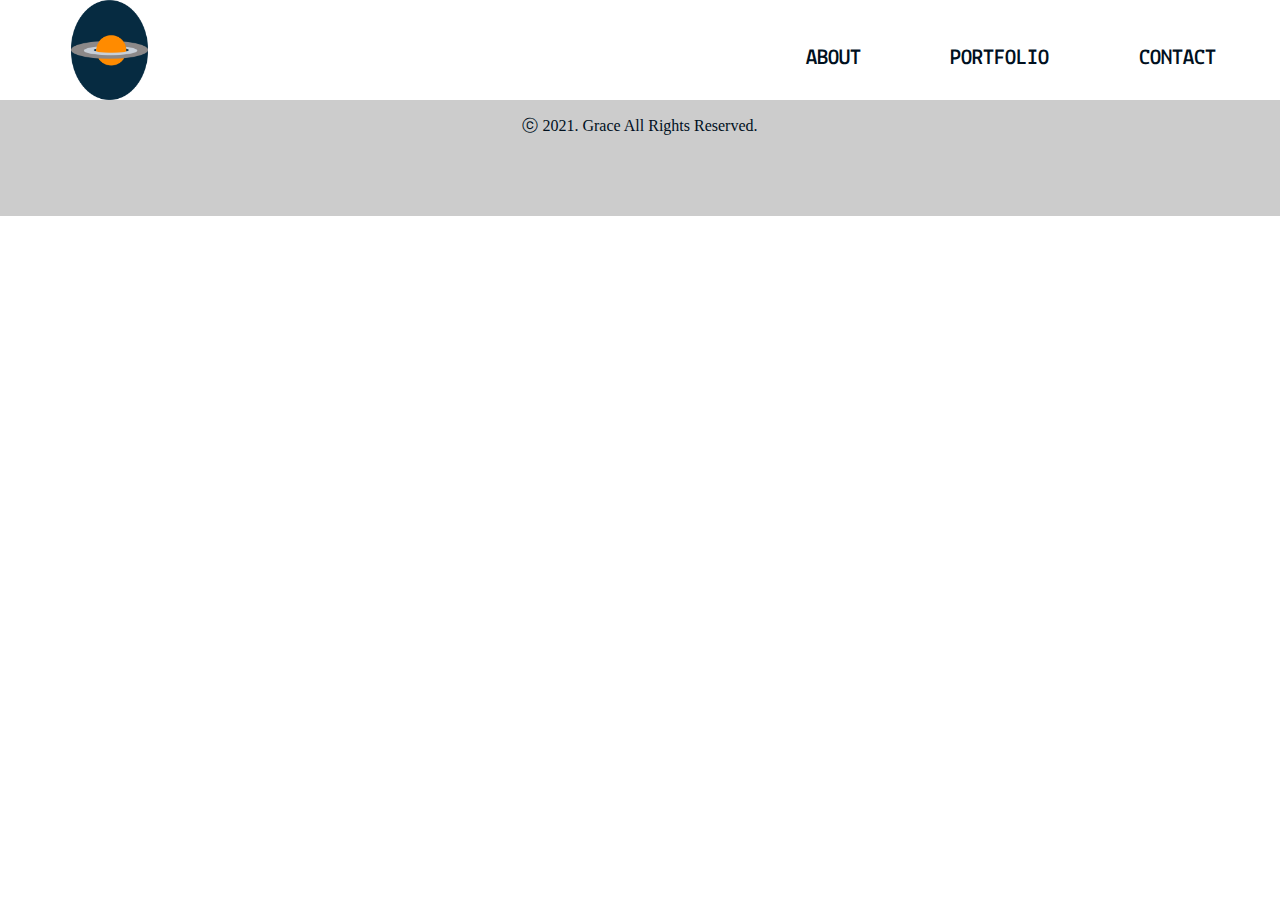
<file: html/detailpage_dinoGame.html>
<html lang="ko-KR">
<head>
  <meta charset="UTF-8">
    <link rel="stylesheet" href="../fonts/fontawesome/css/all.css">
    <meta name="viewport" content="width=device-width, initial-scale=1.0">
  <!--[if IE]>
  <script src="../ie/modernizr-custom.js"></script>
  <script src="../ie/ie11CustomProperties.js"></script>
  <![endif]-->

  <link rel="stylesheet" href="../css/base/reset.css">
  <link rel="stylesheet" href="../css/base/common.css">
  <link rel="stylesheet" href="../css/src/nav_02.css">
  
  <link rel="stylesheet" href="../css/src/footer.css">
  <title>Grace's Webpage</title>
 <link rel="shortcut icon" href="../favicon.png" type="image/png">
 <link rel="apple-touch-icon" href="../favicon.png">
</head>
<body>
  <!-- layout -->
  <div id="wrap_detailpage">
    <article id="subNavBox">
            <div class="nav">
            <h2 class="logo"><a href="./mainpage.html"><span class="hidden_context">local navigation</span></a></h2>
            <ul>
                <li><a href="./profile.html"><span>about</span></a></li>
                <li><a href="./portfoliopage.html"><span>portfolio</span></a></li>
                <li><a href="./contactpage.html"><span>contact</span></a></li>
            </ul>
         </div>
    </article>

  
        <!--===========footBox입니다========================================================-->
        
        <footer id="footBox">
          ⓒ 2021. Grace All Rights Reserved.
        </footer>
    </div>

  <!-- script -->
  <script src="../js/base/jquery-3.5.1.js"></script>
  <script src="../js/base/jquery-ui.js"></script>
  <script src="../js/src/pfizerslide.js"></script>
  <script src="../js/src/privatepage.js"></script>

  
</body>
</html>
</file>
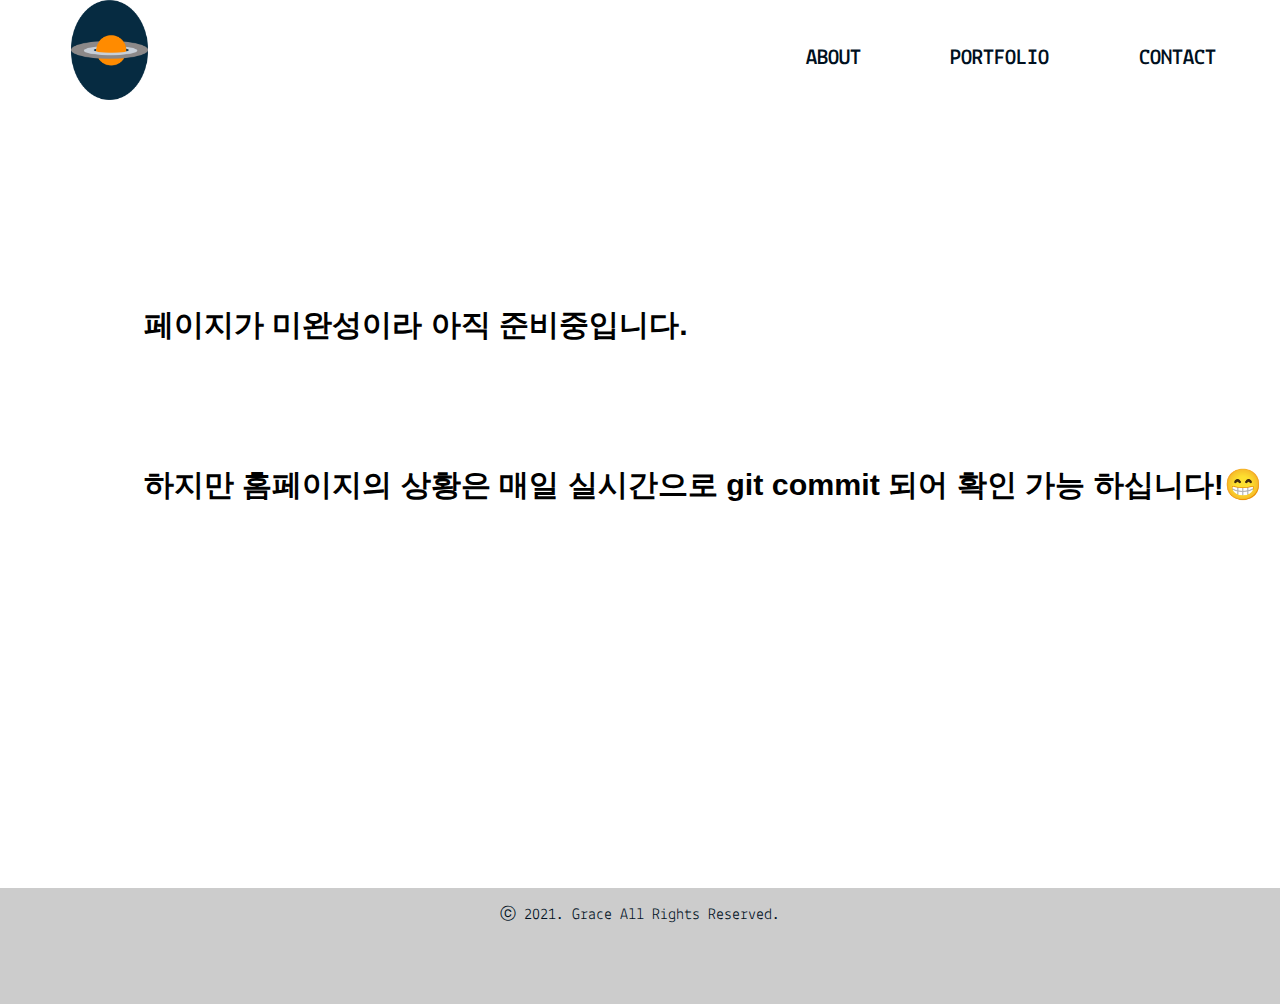
<file: html/detailpage_leica.html>
<html lang="ko-KR">
 <head>
  <meta charset="UTF-8">
    <link rel="stylesheet" href="../fonts/fontawesome/css/all.css">
    <link rel="preconnect" href="https://fonts.gstatic.com">
    <link rel="preconnect" href="https://fonts.gstatic.com">
    <link href="https://fonts.googleapis.com/css2?family=Lekton&display=swap" rel="stylesheet">
    <meta name="viewport" content="width=device-width, initial-scale=1.0">
  <!--[if IE]>
  <script src="../ie/modernizr-custom.js"></script>
  <script src="../ie/ie11CustomProperties.js"></script>
  <![endif]-->

  <link rel="stylesheet" href="../css/base/reset.css">
  <link rel="stylesheet" href="../css/base/common.css">
  <link rel="stylesheet" href="../css/src/nav_02.css">
  <link rel="stylesheet" href="../css/src/detailpage_leica.css">
  <link rel="stylesheet" href="../css/src/footer.css">
  <title>Grace's Webpage</title>
 <link rel="shortcut icon" href="../favicon.png" type="image/png">
 <link rel="apple-touch-icon" href="../favicon.png">
</head>
<body>
  <!-- layout -->
  <div id="wrap">
      <!--===========================여기는 subNavBox입니다!!=====================-->
    <article id="subNavBox">
        <div class="nav">
          <h2 class="logo"><a href="./mainpage.html"><span class="hidden_context">local navigation</span></a></h2>
           <ul>
                <li><a href="./profile.html"><span>about</span></a></li>
                <li><a href="./portfoliopage.html"><span>portfolio</span></a></li>
                <li><a href="./contactpage.html"><span>contact</span></a></li>
            </ul>
        </div>
     </article>
     <!--======================여기는 본문BOX입니다====================================-->
     <article id = "preparingNow">
        페이지가 미완성이라 아직 준비중입니다.<br/> 
        하지만 홈페이지의 상황은 매일 실시간으로 git commit 되어 확인 가능 하십니다!😁
     </article>
  
        <!--===========================여기는 footBox입니다!!=====================-->
        <footer id="footBox">
            ⓒ 2021. Grace All Rights Reserved.
        </div>
        </footer>
    </div>

  <!-- script -->
  <script src="../js/base/jquery-3.5.1.js"></script>
  <script src="../js/base/jquery-ui.js"></script>
  <script src="../js/src/privatepage.js"></script>

  
</body>
</html>
</file>
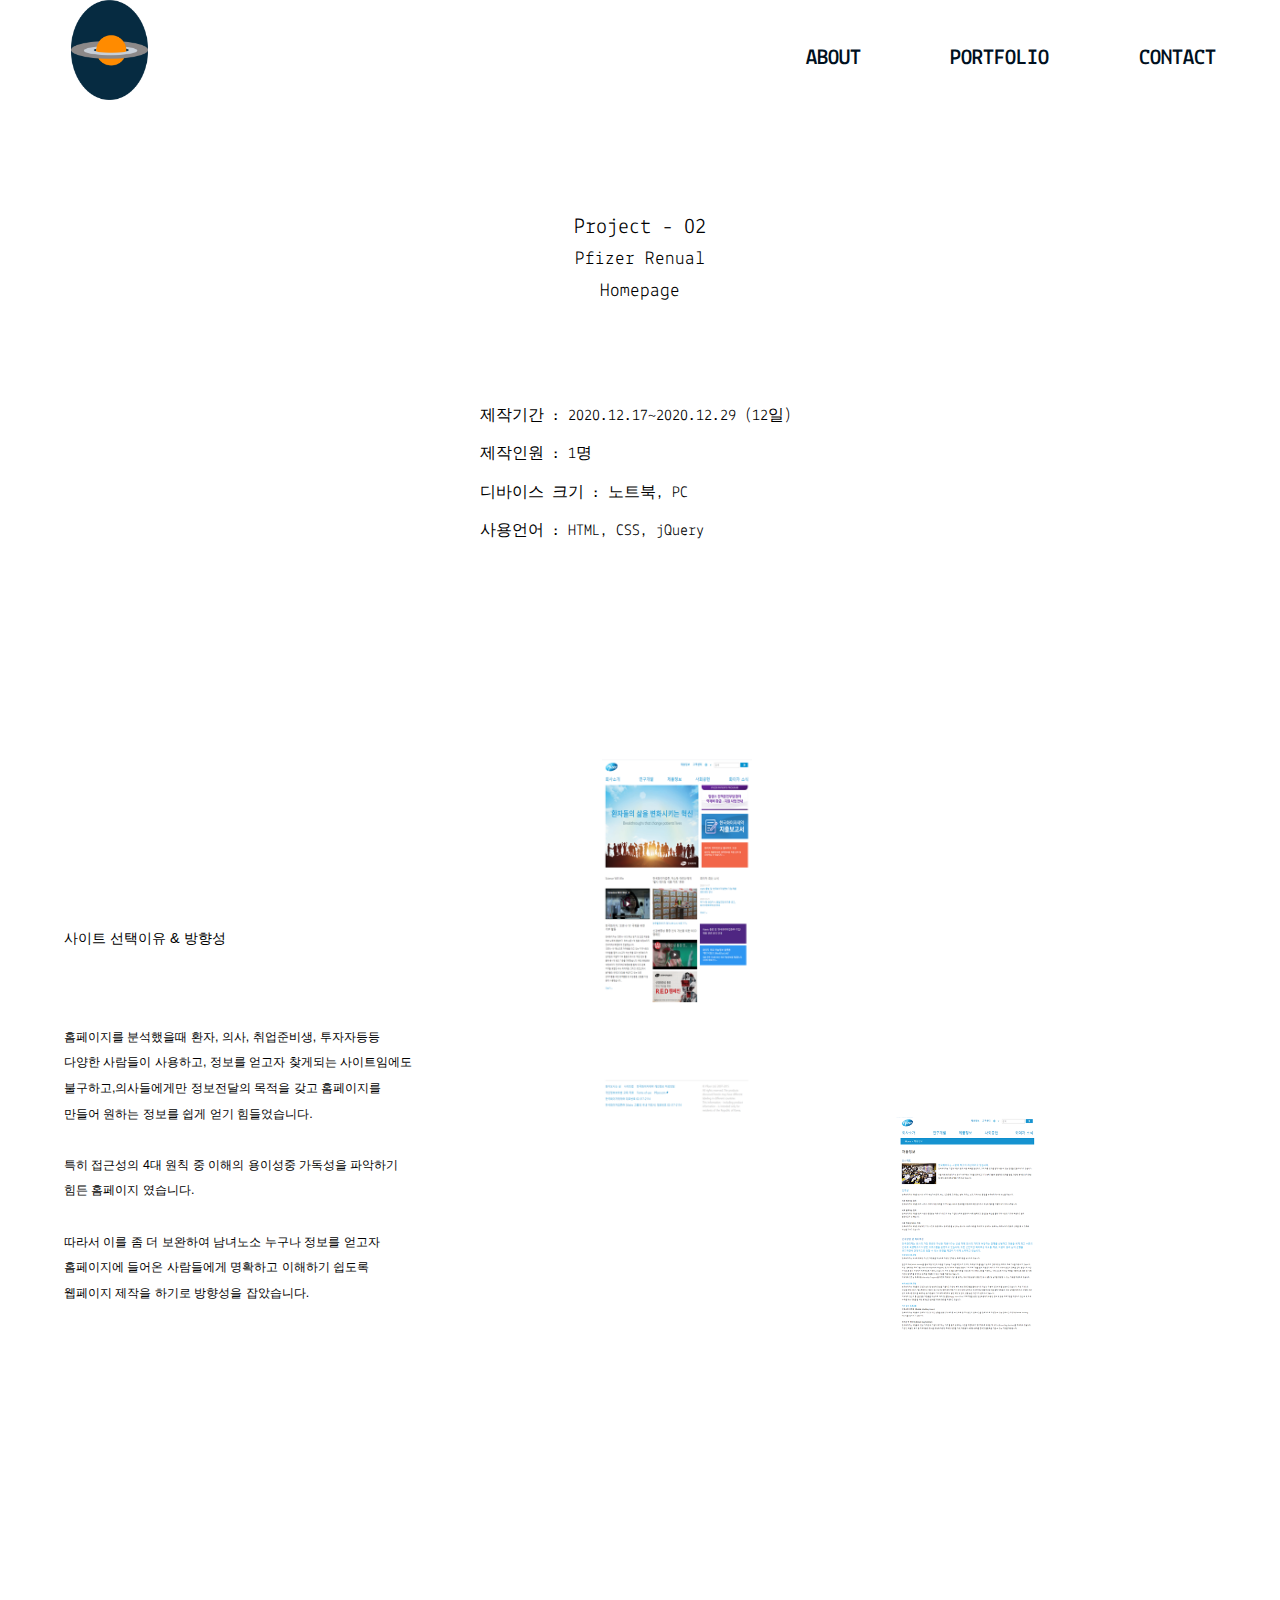
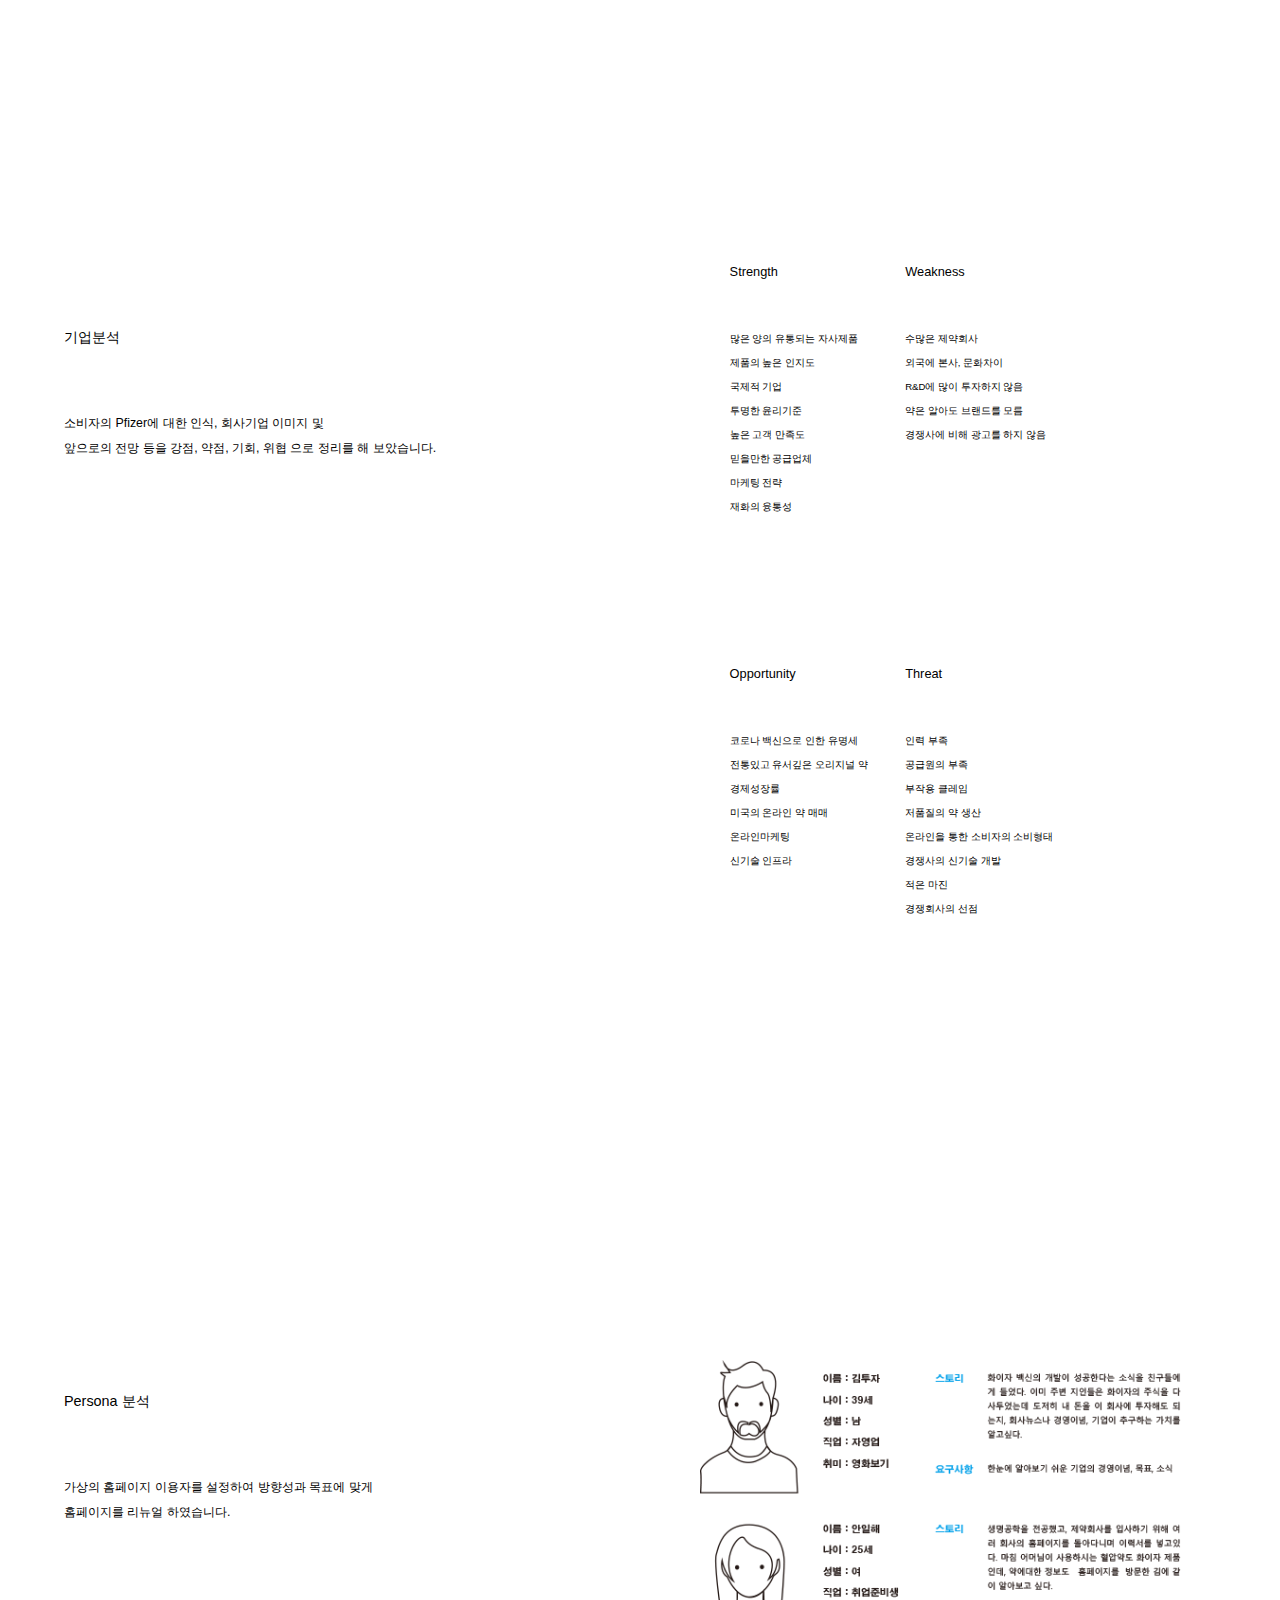
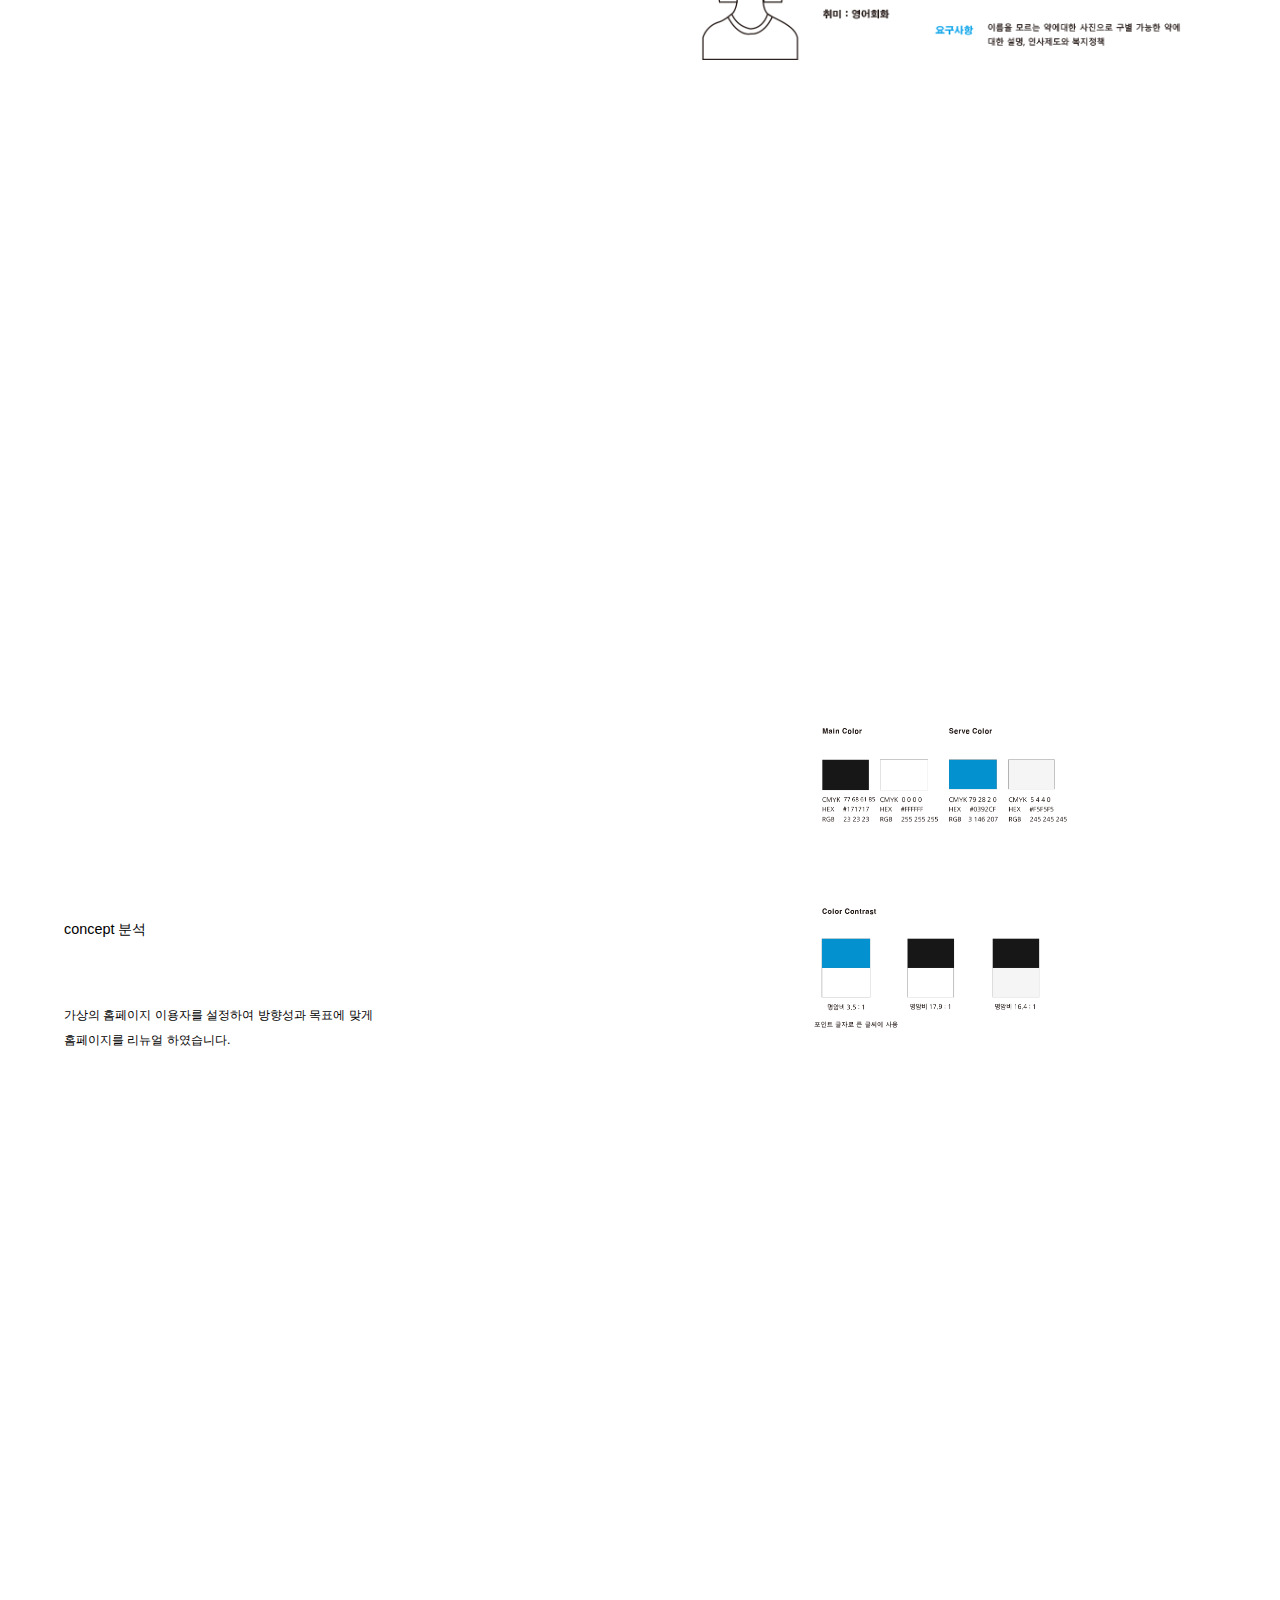
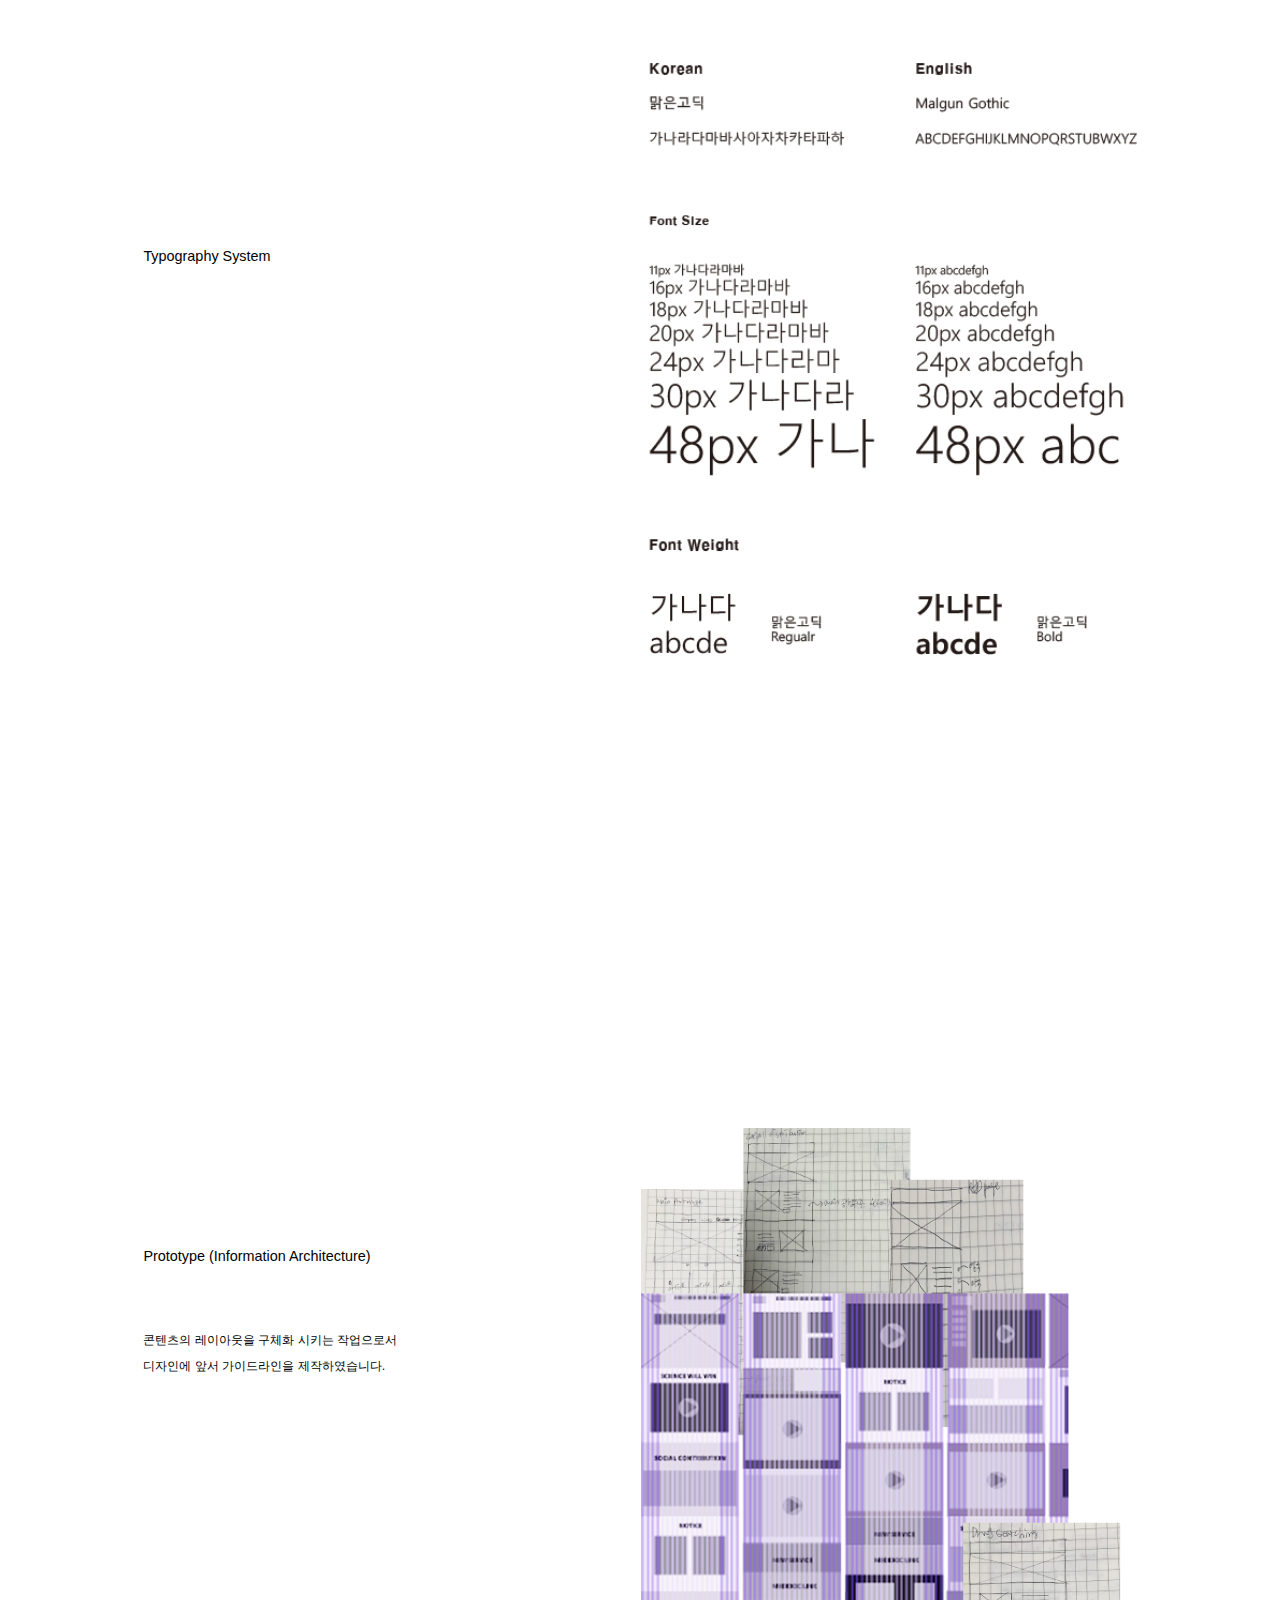
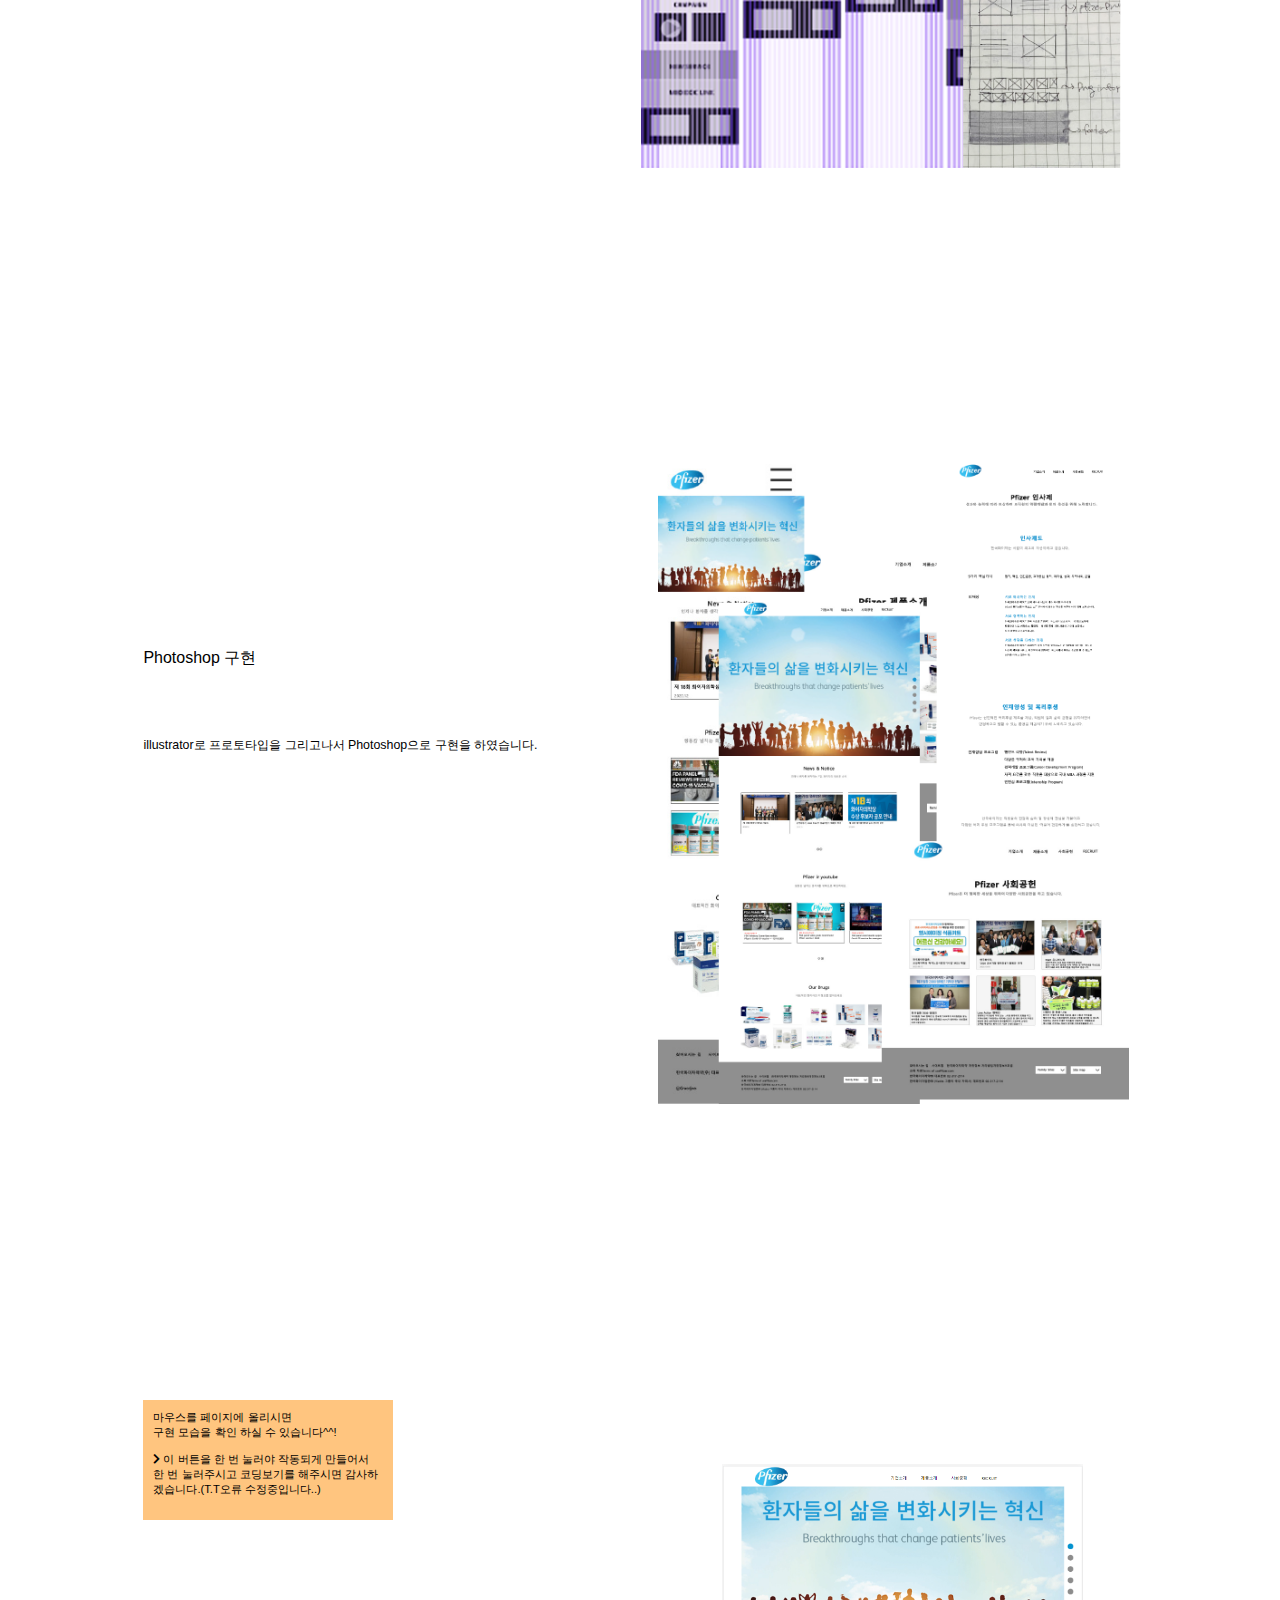
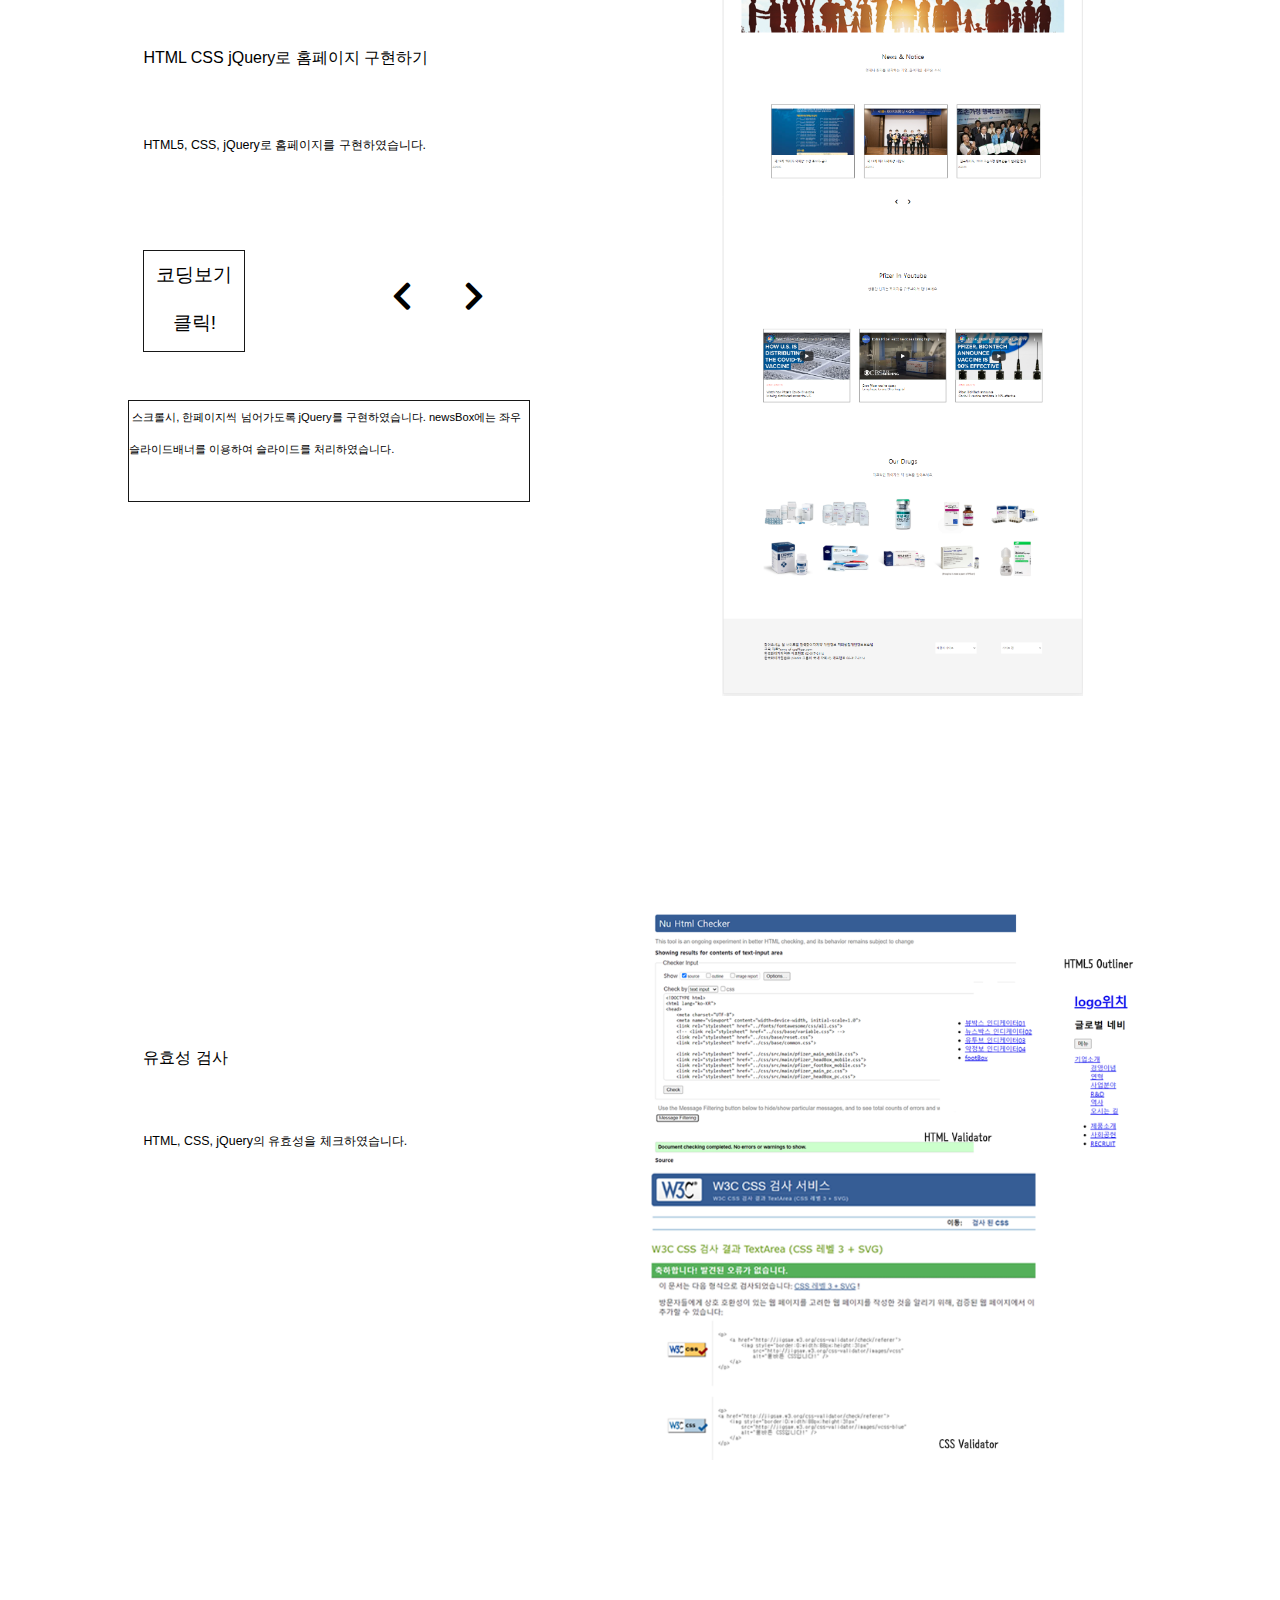
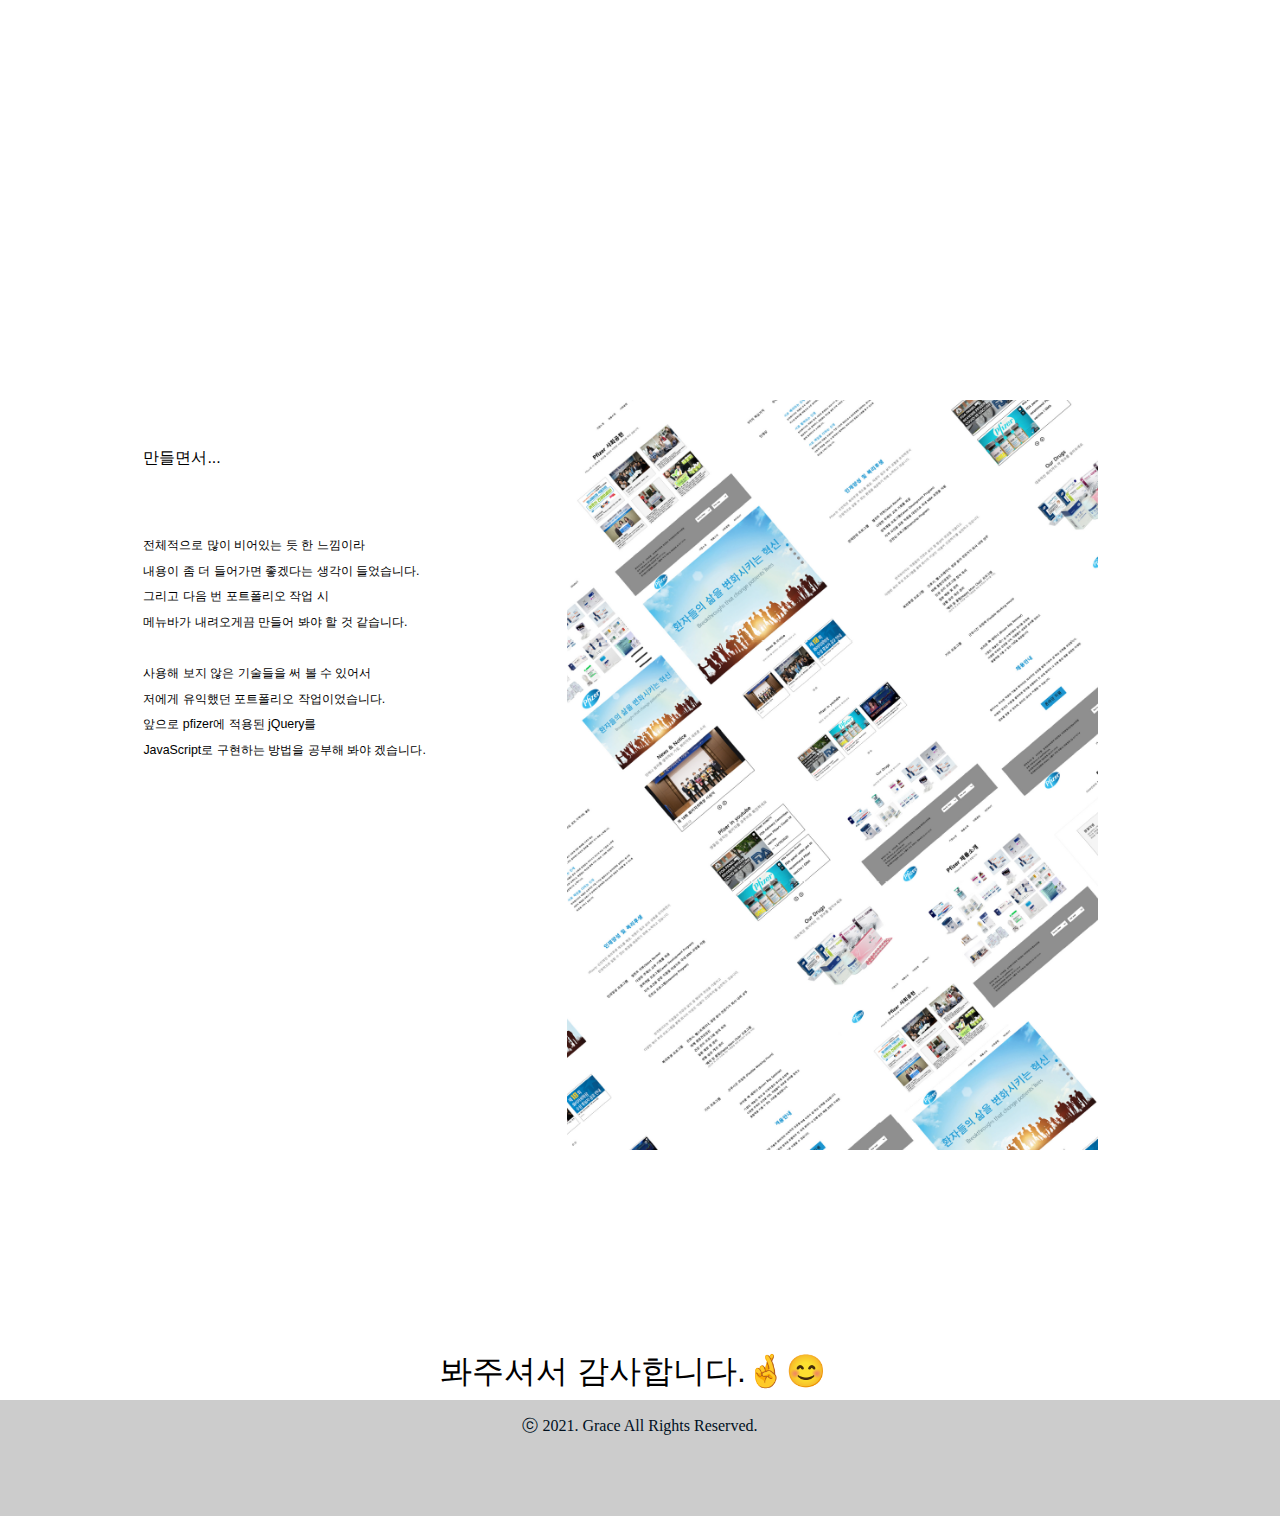
<file: html/detailpage_pfizer.html>
<html lang="ko-KR">
<head>
  <meta charset="UTF-8">
    <link rel="stylesheet" href="../fonts/fontawesome/css/all.css">
    <meta name="viewport" content="width=device-width, initial-scale=1.0">
  <!--[if IE]>
  <script src="../ie/modernizr-custom.js"></script>
  <script src="../ie/ie11CustomProperties.js"></script>
  <![endif]-->

  <link rel="stylesheet" href="../css/base/reset.css">
  <link rel="stylesheet" href="../css/base/common.css">
  <link rel="stylesheet" href="../css/src/nav_02.css">
  <link rel="stylesheet" href="../css/src/mob_detailPage_pfizer.css">
  <link rel="stylesheet" href="../css/src/tab_detailPage_pfizer.css">
  <link rel="stylesheet" href="../css/src/detailPage_pfizer.css">
  <link rel="stylesheet" href="../css/src/footer.css">
  <title>Grace's Webpage</title>
 <link rel="shortcut icon" href="../favicon.png" type="image/png">
 <link rel="apple-touch-icon" href="../favicon.png">
</head>
<body>
  <!-- layout -->
  <div id="wrap_detailpage">
    <article id="subNavBox">
            <div class="nav">
            <h2 class="logo"><a href="./mainpage.html"><span class="hidden_context">local navigation</span></a></h2>
            <ul>
                <li><a href="./profile.html"><span>about</span></a></li>
                <li><a href="./portfoliopage.html"><span>portfolio</span></a></li>
                <li><a href="./contactpage.html"><span>contact</span></a></li>
            </ul>
         </div>
    </article>
      <!--=========detailThemeBox=========-->
    <article id = "detailThemeBox">
      <dl class = "detailTheme">
        <dt>Project - 02</dt>
        <dd>Pfizer Renual Homepage</dd>
      </dl>
      <ul class = "detailsub">
        <li>
          제작기간 : 2020.12.17~2020.12.29  (12일)</br>
          제작인원 : 1명</br>
          디바이스 크기 : 노트북, PC</br>
          사용언어 : HTML, CSS, jQuery
        </li>
      </ul>
    </article>
     <!--=================siteDirection===========================-->
    <article id = "siteDirection">
      <dl class = "article_01">
        <dt>사이트 선택이유 & 방향성</dt>
        <dd>
          홈페이지를 분석했을때 환자, 의사, 취업준비생, 투자자등등 <br/>
          다양한 사람들이 사용하고, 정보를 얻고자 찾게되는 사이트임에도</br>
          불구하고,의사들에게만 정보전달의 목적을 갖고 홈페이지를 </br>
          만들어 원하는 정보를 쉽게 얻기 힘들었습니다. </br>
        </br>
          특히 접근성의  4대 원칙 중 이해의 용이성중 가독성을 파악하기</br> 
          힘든 홈페이지 였습니다. </br>
        </br>
          따라서 이를 좀 더 보완하여 남녀노소 누구나 정보를 얻고자</br> 
          홈페이지에 들어온 사람들에게 명확하고 이해하기 쉽도록</br> 
          웹페이지 제작을 하기로 방향성을 잡았습니다.
        </dd>
      </dl>
      <ul class = "picture_01">
        <li></li>
        <li></li>
      </ul>
    </article>
    <!--=================company_analysis===========================-->
    <article id = "company_analysis">
      <article id = "companyAnalysis">
        <dl class = "analysisTheme">
          <dt>기업분석</dt>
          <dd>
            소비자의 Pfizer에 대한 인식, 회사기업 이미지 및 <br/>
앞으로의 전망 등을  강점, 약점, 기회, 위협 으로 정리를 해 보았습니다.
          </dd>
        </dl>
        <div class="swot">
          <dl class = "swotStrength">
            <dt>Strength</dt>
            <dd>
              많은 양의 유통되는 자사제품<br/>
              제품의 높은 인지도<br/>
              국제적 기업<br/>
              투명한 윤리기준<br/>
              높은 고객 만족도<br/>
              믿을만한 공급업체<br/>
              마케팅 전략<br/>
              재화의 융통성
            </dd>
          </dl>
          <dl class = "swotWeakness">
            <dt>Weakness</dt>
            <dd>수많은 제약회사<br/>
              외국에 본사, 문화차이<br/>
              R&D에 많이 투자하지 않음<br/>
              약은 알아도 브랜드를 모름<br/>
              경쟁사에 비해 광고를 하지 않음</dd>
          </dl>
        </div>
        <div class = "swot_01">
          <dl class = "swotOpportunity">
            <dt>Opportunity</dt>
            <dd>코로나 백신으로 인한 유명세<br/>
              전통있고 유서깊은 오리지널 약<br/>
              경제성장률<br/>
              미국의 온라인 약 매매<br/>
              온라인마케팅<br/>
              신기술 인프라</dd>
          </dl>
          <dl class = "swotThreat">
            <dt>Threat</dt>
            <dd>인력 부족<br/>
              공급원의 부족<br/>
              부작용 클레임<br/>
              저품질의 약 생산<br/>
              온라인을 통한 소비자의 소비형태<br/>
              경쟁사의 신기술 개발<br/>
              적은 마진<br/>
              경쟁회사의 선점 </dd>
          </dl>
        </div>
      </article>
    </article>
    <!--====================personaBox==================-->
    <article id = "personaBox">
      <div class= "personaWrap">
        <dl class = "personaTheme">
          <dt>Persona 분석</dt>
          <dd>
            가상의 홈페이지 이용자를 설정하여 방향성과 목표에 맞게<br/> 홈페이지를 리뉴얼 하였습니다.
          </dd>
        </dl>
        <div class = "pictureBox">
          <span class = "hidden_context">페르소나 사진넣는곳</span>
        </div>
      </div> 
    </article>
    <!--========conceptBox========-->
    <article id = "conceptBox">
      <div class= "conceptWrap">
        <dl class = "conceptTheme">
          <dt>concept 분석</dt>
          <dd>
            가상의 홈페이지 이용자를 설정하여 방향성과 목표에 맞게<br/> 홈페이지를 리뉴얼 하였습니다.
          </dd>
        </dl>
        <div class = "concept_pictureBox">
          <span class = "hidden_context">컨셉박스</span>
        </div>
      </div> 
    </article>
    <!--=====================TypograpyBox=============-->
    <article id = "typoBox">
      <div class= "typoWrap">
        <dl class = "typoTheme">
          <dt>Typography System</dt>
          <dd>
          </dd>
        </dl>
        <div class = "typo_pictureBox">
          <span class = "hidden_context">타이포그림박스</span>
        </div>
      </div> 
    </article>
    <!--=====================prototypeBox================-->
    
 <article id = "prototypeBox">
  <div class= "prototypeWrap">
    <dl class = "prototypeTheme">
      <dt>Prototype (Information Architecture)</dt>
      <dd>
        콘텐츠의 레이아웃을 구체화 시키는 작업으로서<br/> 
        디자인에 앞서 가이드라인을 제작하였습니다.  
      </dd>
    </dl>
    <div class = "prototype_pictureBox">
      <span class = "hidden_context">스케치,프로토타입</span>
    </div>
  </div> 
</article>
    <!--=====================photoshopBox================-->
    <article id = "photoshopBox">
      <div class= "photoshopWrap">
        <dl class = "photoshopTheme">
          <dt>Photoshop 구현</dt>
          <dd>
            illustrator로 프로토타입을 그리고나서 Photoshop으로 구현을 하였습니다. 
          </dd>
        </dl>
        
        <div class = "photoshop_pictureBox">
          <span class = "hidden_context">스케치,프로토타입</span>
        </div>
      </div> 
    </article>
    <!--======================codingBox==================-->
    <article id = "codingBox">
      <div class= "codingWrap">
        <dl class = "codingTheme">
          <dt>HTML CSS jQuery로 홈페이지 구현하기</dt>
          <dd>
            HTML5, CSS, jQuery로 홈페이지를 구현하였습니다.
          </dd>
        </dl>
        
        <div class = "coding_pictureBox">
          <ul class = "codingPicUl">
            <li class = "main"><span class = "hidden_context">메인페이지 사진</span></li>
            <li class = "introduce"><span class = "hidden_context">소개페이지 사진</span></li>
            <li class = "product"><span class = "hidden_context">제품페이지 사진</span></li>
            <li class = "social"><span class = "hidden_context">사회공헌페이지 사진</span></li>
            <li class = "recruit"><span class = "hidden_context">채용페이지 사진</span></li>
          </ul>
        </div>
        <div class = "coding_explain">
          마우스를 페이지에 올리시면<br/>
          구현 모습을 확인 하실 수 있습니다^^!<br/><br/>
          <i class="fas fa-chevron-right"></i> 이 버튼을 한 번 눌러야 작동되게 만들어서<br/>
          한 번 눌러주시고 코딩보기를 해주시면 감사하겠습니다.(T.T오류 수정중입니다..)

        </div>
        <div class = "coding_button">
          <a href = "#codingBox">코딩보기<br/>클릭!</a>
        </div> 
        <div class = "button">
          <button type = "button" class = "prev"><i class="fas fa-chevron-left"></i><span class = "hidden_context">이전버튼</span></button>
          <button type = "button" class = "next"><i class="fas fa-chevron-right"></i><span class = "hidden_context">다음버튼</span></button>
        </div>
      </div> 
      <div class ="coding_explain_02">
        <ul class = "explainWrap">
        </ul>
      </div>
    </article>
   
   <!--==================validatorBox===========================-->
   <article id = "valiBox">
    <div class= "valiWrap">
      <dl class = "valiTheme">
        <dt>유효성 검사</dt>
        <dd></dd>
          HTML, CSS, jQuery의 유효성을 체크하였습니다.
        </dd>
      </dl>
      <div class = "vali_pictureBox">
        <span class = "hidden_context">검사 사진</span>
      </div>
    </div> 
  </article>

  <article id = "reviewBox">
    <div class= "reviewWrap">
      <dl class = "reviewTheme">
        <dt>만들면서...</dt>
        <dd>
          전체적으로 많이 비어있는 듯 한 느낌이라<br/> 내용이 좀 더 들어가면 좋겠다는 생각이 들었습니다.<br/>
          그리고 다음 번 포트폴리오 작업 시 <br/>메뉴바가 내려오게끔 만들어 봐야 할 것 같습니다.<br/><br/>
          사용해 보지 않은 기술들을 써 볼 수 있어서<br/> 저에게 유익했던 포트폴리오 작업이었습니다.<br/>
          앞으로 pfizer에 적용된 jQuery를 <br/> JavaScript로 구현하는 방법을 공부해 봐야 겠습니다.
        </dd>
      </dl>
      <div class = "review_pictureBox">
        <span class = "hidden_context">검사 사진</span>
      </div>
    </div> 
    <div class ="tk">봐주셔서 감사합니다.🤞😊</div>
  
        <!--===========footBox입니다========================================================-->
        
        <footer id="footBox">
          ⓒ 2021. Grace All Rights Reserved.
        </footer>
    </div>

  <!-- script -->
  <script src="../js/base/jquery-3.5.1.js"></script>
  <script src="../js/base/jquery-ui.js"></script>
  <script src="../js/src/pfizerslide.js"></script>
  <script src="../js/src/privatepage.js"></script>

  
</body>
</html>
</file>
<file: css/base/common.css>
@charset "UTF-8";
/* common.css */

.hidden_context {
  position: absolute; z-index:-1;
  display: block; width: 0; height: 0; overflow: hidden;}

.hidden_wrap a { 
  display: block; width: 100%; height: 100%; background-repeat: no-repeat;}
.hidden_wrap button { 
  width: 100%; height: 100%; background-repeat: no-repeat;}

.hidden_wrap a>span,
.hidden_wrap button>span { 
  display: block; position: absolute; z-index:-1; width: 0; height: 0; overflow: hidden;}

.clearfix:after,
.clearfix::after {content:" "; display: block; clear: both; }

.float_first li, 
.float_last li{ float:left; }
.float_first li:first-child {margin-left:0;}
.float_last li:last-child { margin-right:0; }
</file>
<file: css/src/nav_02.css>
@media only screen and (min-width: 280px) and (max-width: 800px) {
  /*--------------------#subNavBox-----------------*/
  #subNavBox {
    width: 100%;
    height: 100px;
    margin: auto;
    background-color: var(--co-wh);
  }
  .nav {
    font-family: 'Lekton-Bold';
    position: fixed;
    top: 0;
    margin: auto;
    z-index: 1499;
    width: 98%;
    height: 100px;
    background-color: var(--co-wh);
    color: var(--co-bl);
    text-transform: uppercase;
  }
  .logo {
    float: left;
    width: 87px;
    height: 100%;
    background-image: url(../../img/1x/logoEgg.png);
    background-position: 50% 50%;
    background-size: contain;
    background-repeat: no-repeat;
  }
  .logo a {
    display: block;
    width: 100%;
    height: 100%;
  }
  .logo a:hover,
  .logo a:focus {
    border: 1px solid var(--co-or);
  }
  .nav > ul {
    float: right;
    font-size: 1rem;
  }
  .nav > ul li {
    width: auto;
    height: 50px;
    float: left;
    margin-left: 7vw;
    margin-top: 35px;
    line-height: 3rem;
  }
  .nav > ul li:hover,
  .nav > ul li:focus {
    color: var(--co-or);
    border: 1px solid var(--co-or);
  }
}

@media only screen and (min-width: 801px) {
  @font-face {
    font-family: 'Lekton-Bold';
    src: url('../../fonts/Lekton-Bold.ttf') format('woff');
    font-weight: normal;
    font-style: normal;
  }
  /*--------------------picture-----------------*/
  #subNavBox {
    width: 90%;
    height: 100px;
    margin: auto;
    background-color: var(--co-wh);
  }
  .nav {
    font-family: 'Lekton-Bold';
    position: fixed;
    top: 0;
    margin: auto;
    z-index: 1499;
    width: 90%;
    height: 100px;
    background-color: var(--co-wh);
    color: var(--co-bl);
    text-transform: uppercase;
  }
  .logo {
    float: left;
    width: 90px;
    height: 100%;
    background-image: url(../../img/1x/logoEgg.png);
    background-position: 50% 50%;
    background-size: contain;
    background-repeat: no-repeat;
  }
  .logo a {
    display: block;
    width: 100%;
    height: 100%;
  }
  .logo a:hover,
  .logo a:focus {
    border: 1px solid var(--co-or);
  }
  .nav > ul {
    float: right;
    font-size: 1.4rem;
  }
  .nav > ul li {
    width: auto;
    height: 50px;
    float: left;
    margin-left: 7vw;
    margin-top: 35px;
    line-height: 3rem;
  }
  .nav > ul li:hover,
  .nav > ul li:focus {
    color: var(--co-or);
    border: 1px solid var(--co-or);
  }
}
</file>
<file: css/src/footer.css>
/*--------------------footBox-----------------*/
#footBox {
  font-family: Lekton;
  position: relative;
  width: 100%;
  height: 100px;
  background-color: #ccc;
  color: var(--co-bl);
  text-align: center;
  padding-top: 1rem;
}
</file>
<file: css/src/detailpage_leica.css>
#preparingNow {
  width: 1200px;
  height: 500px;
  margin: auto;
  line-height: 10rem;
  font-size: 1.9rem;
  font-weight: bold;
  padding: 9rem;
}
</file>
<file: css/src/mob_detailPage_pfizer.css>
@media only screen and (min-width: 280px) and (max-width: 800px) {
  @font-face {
    font-family: 'NanumBarunpenR';
    src: url('../../fonts/NanumBarunpenR.ttf') format('woff');
    font-weight: normal;
    font-style: normal;
  }
  @font-face {
    font-family: 'NanumBarunpenB';
    src: url('../../fonts/NanumBarunpenB.ttf') format('woff');
    font-weight: normal;
    font-style: normal;
  }

  @font-face {
    font-family: 'Lekton-Regular';
    src: url('../../fonts/Lekton-Regular.ttf') format('woff');
    font-weight: normal;
    font-style: normal;
  }
  #wrap_detailpage {
    width: 100%;
    height: auto;
  }
  #detailThemeBox {
    margin: auto;
    width: 100%;
    height: 700px;
    line-height: 2rem;
  }
  #detailThemeBox > .detailTheme {
    margin: auto;
    padding-top: 7rem;
    width: 139px;
    height: 25px;
    text-align: left;
  }
  .detailTheme dt {
    font-family: Lekton-Regular;
    text-align: center;
    font-size: 1.4rem;
  }
  .detailTheme dd {
    font-family: Lekton-Regular;
    text-align: center;
    font-size: 1.2rem;
  }
  .detailsub {
    font-family: 'Lekton-Regular';
    margin: auto;
    margin-top: 10rem;
    width: 320px;
    height: 200px;
    line-height: 2.4rem;
  }
  /*=======================#siteDirection==================================*/
  #siteDirection {
    position: relative;
    width: 100%;
    height: 1000px;
    margin: auto;
  }
  .article_01 {
    float: left;
    margin-left: 5vw;
    margin-top: 10.105417vw;
    width: 38.383602vw;
    height: 700px;
    font-size: 0.775rem;
  }
  .article_01 dt {
    font-size: 0.9rem;
  }
  .article_01 dd {
    margin-top: 5.978038vw;
    line-height: 1.6rem;
  }
  .picture_01 {
    float: left;
    width: 20vw;
    height: 56.515373vw;
  }
  .picture_01 li:nth-child(1) {
    position: absolute;
    top: 16.105417vw;
    left: 70%;
    float: left;
    z-index: 20;
    width: 130px;
    height: 500px;
    background-image: url(../../img/pfizer_present_recruit.png);
    background-position: 50% 50%;
    background-size: contain;
    background-repeat: no-repeat;
  }
  .picture_01 li:nth-child(2) {
    position: absolute;
    float: right;
    top: -20vw;
    left: 47%;
    width: 150px;
    height: 790px;
    background-image: url(../../img/pfizer_present_mainpage.png);
    background-position: 50% 50%;
    background-size: contain;
    background-repeat: no-repeat;
  }
  /*============company_analysis======================*/
  #company_analysis {
    position: relative;
    width: 100%;
    height: 1000px;
    margin: auto;
  }
  #companyAnalysis {
    float: left;
    margin: auto;
    width: 100%;
    height: 500px;
  }
  .analysisTheme {
    float: left;
    margin-left: 5vw;
    margin-top: 60.105417vw;
    width: 33.383602vw;
    height: 300px;
    font-size: 0.775rem;
  }
  .analysisTheme dt {
    font-size: 0.9rem;
  }
  .analysisTheme dd {
    margin-top: 4.978038vw;
    line-height: 1.6rem;
  }
  .swot {
    float: right;
    margin-top: 20vw;
    margin-right: 0;
    width: 60.421053vw;
    height: 350px;
  }
  .swot_01 {
    float: right;
    margin-top: 8vw;
    margin-right: 0;
    width: 60.421053vw;
    height: 200px;
  }
  .swot dl {
    float: left;
    width: 100px;
    height: 354px;
    margin-left: 5vw;
  }
  .swot dt {
    font-size: 0.8rem;
  }
  .swot dd {
    font-size: 0.6rem;
    margin-top: 3rem;
    line-height: 1.5rem;
  }
  .swot_01 dl {
    float: left;
    width: 100px;
    height: 354px;
    margin-left: 5vw;
  }
  .swot_01 dt {
    font-size: 0.8rem;
  }
  .swot_01 dd {
    font-size: 0.6rem;
    margin-top: 3rem;
    line-height: 1.5rem;
  }
  .swot > .swotWeakness,
  .swot_01 > .swotThreat {
    float: left;
    margin-left: 2vw;
  }
  /*-----------------------personaBox------------*/
  #personaBox {
    position: relative;
    width: 100%;
    height: 1000px;
    margin: auto;
  }
  .personaWrap {
    float: left;
    margin: auto;
    width: 100%;
    height: 500px;
  }
  .personaTheme {
    float: left;
    margin-left: 5vw;
    margin-top: 30.105417vw;
    width: 33.383602vw;
    height: 300px;
    font-size: 0.775rem;
  }
  .personaTheme dt {
    font-size: 0.9rem;
  }
  .personaTheme dd {
    margin-top: 4.978038vw;
    line-height: 1.6rem;
  }
  .pictureBox {
    float: right;
    margin: auto;
    margin-right: 5vw;
    margin-top: 17.105417vw;
    width: 48vw;
    height: 300px;
    background-image: url(../../img/persona.png);
    background-size: contain;
    background-repeat: no-repeat;
    background-position: 50% 50%;
  }
  /*-----------conceptBox-------------------*/
  #conceptBox {
    position: relative;
    width: 100%;
    height: 1000px;
    margin: auto;
  }
  .conceptWrap {
    float: left;
    margin: auto;
    width: 100%;
    height: 500px;
  }
  .conceptTheme {
    float: left;
    margin-left: 5vw;
    margin-top: 25%;
    width: 36.383602vw;
    height: 35.139092vw;
    font-size: 0.775rem;
  }
  .conceptTheme dt {
    font-size: 0.9rem;
  }
  .conceptTheme dd {
    margin-top: 4.978038vw;
    line-height: 1.6rem;
  }
  .concept_pictureBox {
    float: right;
    margin: auto;
    margin-left: 3vw;
    margin-top: 10%;
    width: 53vw;
    height: 300px;
    background-image: url(../../img/color-contrast.png);
    background-size: contain;
    background-repeat: no-repeat;
    background-position: 50% 50%;
  }
  /*======================typoBox=============*/
  #typoBox {
    position: relative;
    width: 100%;
    height: 1000px;
    margin: auto;
  }
  .typoWrap {
    margin: auto;
    width: 77.5988287vw;
    height: 58.56515373vw;
  }
  .typoTheme {
    float: left;
    margin-top: 25%;
    width: 36.383602vw;
    height: 35.139092vw;
    font-size: 0.775rem;
  }
  .typoTheme dt {
    font-size: 0.9rem;
  }

  .typo_pictureBox {
    float: right;
    margin: auto;
    margin-top: 3vw;
    width: 38.06735vw;
    height: 50vw;
    background-image: url(../../img/typo.png);
    background-size: contain;
    background-repeat: no-repeat;
    background-position: 50% 50%;
  }
  /*==============prototoypeBox==============*/
  #prototypeBox {
    position: relative;
    width: 100%;
    height: 1000px;
    margin: auto;
  }
  .prototypeWrap {
    margin: auto;
    width: 77.5988287vw;
    height: 58.56515373vw;
  }
  .prototypeTheme {
    float: left;
    margin-top: 25%;
    width: 36.383602vw;
    height: 35.139092vw;
    font-size: 0.775rem;
  }
  .prototypeTheme dt {
    font-size: 0.9rem;
  }
  .prototypeTheme dd {
    margin-top: 4.978038vw;
    line-height: 1.6rem;
  }

  .prototype_pictureBox {
    float: right;
    margin: auto;
    margin-top: 10vw;
    width: 40vw;
    height: 50vw;
    background-image: url(../../img/sketch.png);
    background-size: contain;
    background-repeat: no-repeat;
    background-position: 50% 50%;
  }
  /*===================photoshopBox======================*/
  #photoshopBox {
    position: relative;
    width: 100%;
    height: 1000px;
    margin: auto;
  }
  .photoshopWrap {
    margin: auto;
    width: 77.5988287vw;
    height: 58.56515373vw;
  }
  .photoshopTheme {
    float: left;
    margin-top: 25%;
    width: 36.383602vw;
    height: 35.139092vw;
    font-size: 0.775rem;
  }
  .photoshopTheme dt {
    font-size: 1rem;
  }
  .photoshopTheme dd {
    margin-top: 4.978038vw;
    line-height: 1.6rem;
  }

  .photoshop_pictureBox {
    float: right;
    margin: auto;
    margin-top: 5vw;
    width: 38.06735vw;
    height: 50vw;
    background-image: url(../../img/photoshopPfizer.png);
    background-size: contain;
    background-repeat: no-repeat;
    background-position: 50% 50%;
  }
  /*===================codingBox======================*/
  #codingBox {
    position: relative;
    width: 100%;
    height: 1000px;
    margin: auto;
  }
  .codingWrap {
    position: relative;
    margin: auto;
    width: 77.5988287vw;
    height: 58.56515373vw;
  }
  .codingTheme {
    float: left;
    margin-top: 25%;
    width: 36.383602vw;
    height: 35.139092vw;
    font-size: 0.775rem;
  }
  .codingTheme dt {
    font-size: 1rem;
  }
  .codingTheme dd {
    margin-top: 4.978038vw;
    line-height: 1.6rem;
  }

  .coding_pictureBox {
    float: right;
    margin: auto;
    margin-top: 5vw;
    width: 36.6vw;
    overflow: hidden;
  }
  .codingPicUl {
    width: 150.489019vw;
    height: 50vw;
  }
  .codingPicUl li {
    float: left;
    width: 23vw;
    height: 65vw;
    background-size: contain;
    background-repeat: no-repeat;
    background-position: 50% 50%;
  }
  .codingPicUl .main {
    background-image: url(../../img/pfizer/pfizer_main.png);
  }
  .codingPicUl .introduce {
    background-image: url(../../img/pfizer/210101_pfizerWebIntroducing.png);
  }
  .codingPicUl .product {
    background-image: url(../../img/pfizer/210101_pfizerWebProduct.png);
  }
  .codingPicUl .social {
    background-image: url(../../img/pfizer/210101_pfizerWebSocial.png);
  }
  .codingPicUl .recruit {
    background-image: url(../../img/pfizer/210101_pfizerWebRecruit.png);
  }

  .codingPicUl .main:hover {
    background-image: url(../../img/pfizer/pfizer_main_hover_01.png);
  }
  .codingPicUl .introduce:hover {
    background-image: url(../../img/pfizer/210101_pfizerWebintroducingHover.png);
  }
  .codingPicUl .product:hover {
    background-image: url(../../img/pfizer/210101_pfizerWebProductHover.png);
  }
  .codingPicUl .social:hover {
    background-image: url(../../img/pfizer/210101_pfizerWebSocialModal.png);
  }

  .button {
    position: absolute;
    top: 300px;
    left: 5%;
  }
  .prev,
  .next {
    font-size: 2rem;
  }
  .next {
    margin-left: 3rem;
  }
  .coding_explain {
    position: absolute;
    width: 230px;
    height: 80px;
    top: -10%;
    left: 0%;
    font-size: 0.7rem;
    background-color: var(--co-or-op);
    padding: 10px;
  }
  .coding_button {
    position: absolute;
    top: 300px;
    left: 200px;
    width: 100px;
    height: 100px;
    line-height: 1.2 rem;
    font-size: 1.2rem;
    line-height: 3rem;
    text-align: center;
    border: 1px solid #171717;
  }
  .coding_button:hover {
    background-color: var(--co-or-op);
  }
  .coding_explain_02 {
    position: absolute;
    width: 400px;
    height: 100px;
    top: 45%;
    left: 4%;
    border: 1px solid #171717;
    overflow: hidden;
  }
  .explainWrap {
    width: 500%;
    height: 100px;
  }
  .explainWrap li {
    float: left;
    font-size: 0.7rem;
    line-height: 2rem;
    text-indent: 0.2rem;
  }

  .coding_button a {
    display: block;
    width: 100px;
    height: 100px;
  }

  .modalBox {
    display: none;
    position: absolute;
    z-index: 10000;
    top: 0;
    left: 0;
    width: 100%;
    height: 73.2306442vw;
    background-color: rgba(0, 0, 0, 0.2);
  }

  .modalUl {
    margin: auto;
    margin-top: 10vw;
    width: 90.33675vw;
    height: 50.219619vw;
    background-color: #fff;
  }
  .modalUl li {
    float: left;
    font-size: 3rem;
  }
  .modalUl li a {
    width: 100px;
    height: 100px;
  }

  .html {
    margin-left: 0;
    width: 29vw;
    height: 50.219619vw;

    background-repeat: no-repeat;
    background-position: 70% 50%;
    background-size: contain;
  }
  .css {
    width: 29vw;
    margin-left: 1.66vw;
    height: 50.219619vw;

    background-size: cover;
    background-repeat: no-repeat;
    background-position: 70% 50%;
  }
  .jQuery {
    width: 29vw;
    margin-left: 1.66vw;
    height: 50.219619vw;

    background-size: cover;
    background-repeat: no-repeat;
    background-position: 0% 70%;
  }
  .jQuerylist {
    position: absolute;
    right: 25%;
    top: 50%;
    width: 400px;
    height: 400px;
    background-repeat: no-repeat;
    background-position: 50% 50%;
    background-size: contain;
    text-align: center;
    line-height: 1.2rem;
    font-weight: bold;
    text-decoration: underline;
  }

  .exit {
    position: absolute;
    top: 12%;
    right: 2%;
    width: 80px;
    height: 80px;
    border-radius: 100%;
    background-color: var(--co-or);
    font-size: 2rem;
    text-align: center;
    line-height: 5rem;
  }
  .exit a {
    width: 80px;
    height: 80px;
  }
  /*===================valiBox======================*/
  #valiBox {
    position: relative;
    width: 100%;
    height: 1000px;
    margin: auto;
  }
  .valiWrap {
    margin: auto;
    width: 77.5988287vw;
    height: 58.56515373vw;
  }
  .valiTheme {
    float: left;
    margin-top: 25%;
    width: 36.383602vw;
    height: 35.139092vw;
    font-size: 0.775rem;
  }
  .valiTheme dt {
    font-size: 1rem;
  }
  .valiTheme dd {
    margin-top: 4.978038vw;
    line-height: 1.6rem;
  }

  .vali_pictureBox {
    float: right;
    margin: auto;
    margin-top: 5vw;
    width: 38.06735vw;
    height: 50vw;
    background-image: url(../../img/pfizer/validator_01.png);
    background-size: contain;
    background-repeat: no-repeat;
    background-position: 50% 50%;
  }

  #reviewBox {
    position: relative;
    width: 100%;
    height: 1000px;
    margin: auto;
  }
  .reviewWrap {
    margin: auto;
    width: 77.5988287vw;
    height: 58.56515373vw;
  }
  .reviewTheme {
    float: left;
    margin-top: 25%;
    width: 30vw;
    height: 35.139092vw;
    font-size: 0.775rem;
  }
  .reviewTheme dt {
    font-size: 1rem;
  }
  .reviewTheme dd {
    margin-top: 4.978038vw;
    line-height: 1.6rem;
  }

  .review_pictureBox {
    float: right;
    margin: auto;
    margin-top: 200px;
    width: 47.5988287vw;
    height: 58.56515373vw;
    background-image: url(../../img/chagall/coding/bgc.png);
    background-size: contain;
    background-repeat: no-repeat;
    background-position: 50% 50%;
  }

  .tk {
    padding-top: 25rem;
    padding-bottom: 0rem;
    width: 400px;
    height: 50px;
    margin: auto;
    font-size: 2rem;
  }
}
</file>
<file: css/src/tab_detailPage_pfizer.css>
@media only screen and (min-width: 800px) and (max-width: 1399px) {
  @font-face {
    font-family: 'NanumBarunpenR';
    src: url('../../fonts/NanumBarunpenR.ttf') format('woff');
    font-weight: normal;
    font-style: normal;
  }
  @font-face {
    font-family: 'NanumBarunpenB';
    src: url('../../fonts/NanumBarunpenB.ttf') format('woff');
    font-weight: normal;
    font-style: normal;
  }

  @font-face {
    font-family: 'Lekton-Regular';
    src: url('../../fonts/Lekton-Regular.ttf') format('woff');
    font-weight: normal;
    font-style: normal;
  }
  #wrap_detailpage {
    width: 100%;
    height: 1000px;
  }
  #detailThemeBox {
    margin: auto;
    width: 100%;
    height: 700px;
    line-height: 2rem;
  }
  #detailThemeBox > .detailTheme {
    margin: auto;
    padding-top: 7rem;
    width: 139px;
    height: 25px;
    text-align: left;
  }
  .detailTheme dt {
    font-family: Lekton-Regular;
    text-align: center;
    font-size: 1.4rem;
  }
  .detailTheme dd {
    font-family: Lekton-Regular;
    text-align: center;
    font-size: 1.2rem;
  }
  .detailsub {
    font-family: 'Lekton-Regular';
    margin: auto;
    margin-top: 10rem;
    width: 320px;
    height: 200px;
    line-height: 2.4rem;
  }
  /*=======================#siteDirection==================================*/
  #siteDirection {
    position: relative;
    width: 100%;
    height: 1000px;
    margin: auto;
  }
  .article_01 {
    float: left;
    margin-left: 5vw;
    margin-top: 10.105417vw;
    width: 38.383602vw;
    height: 700px;
    font-size: 0.775rem;
  }
  .article_01 dt {
    font-size: 0.9rem;
  }
  .article_01 dd {
    margin-top: 5.978038vw;
    line-height: 1.6rem;
  }
  .picture_01 {
    float: left;
    width: 20vw;
    height: 56.515373vw;
  }
  .picture_01 li:nth-child(1) {
    position: absolute;
    top: 16.105417vw;
    left: 70%;
    float: left;
    z-index: 20;
    width: 150px;
    height: 440px;
    background-image: url(../../img/pfizer_present_recruit.png);
    background-position: 50% 50%;
    background-size: contain;
    background-repeat: no-repeat;
  }
  .picture_01 li:nth-child(2) {
    position: absolute;
    float: right;
    top: -20vw;
    left: 47%;
    width: 150px;
    height: 790px;
    background-image: url(../../img/pfizer_present_mainpage.png);
    background-position: 50% 50%;
    background-size: contain;
    background-repeat: no-repeat;
  }
  /*============company_analysis======================*/
  #company_analysis {
    position: relative;
    width: 100%;
    height: 1000px;
    margin: auto;
  }
  #companyAnalysis {
    float: left;
    margin: auto;
    width: 100%;
    height: 500px;
  }
  .analysisTheme {
    float: left;
    margin-left: 5vw;
    margin-top: 10vw;
    width: 34.383602vw;
    height: 300px;
    font-size: 0.775rem;
  }
  .analysisTheme dt {
    font-size: 0.9rem;
  }
  .analysisTheme dd {
    margin-top: 4.978038vw;
    line-height: 1.6rem;
  }
  .swot {
    float: right;
    margin-top: 0vw;
    width: 45vw;
    height: 300px;
  }
  .swot_01 {
    float: right;
    margin-top: 8vw;
    width: 45vw;
    height: 300px;
  }
  .swot dl {
    float: left;
    width: 150px;
    height: 354px;
    margin-left: 2vw;
    margin-top: 5vw;
  }
  .swot dt {
    font-size: 0.8rem;
  }
  .swot dd {
    font-size: 0.6rem;
    margin-top: 3rem;
    line-height: 1.5rem;
  }
  .swot_01 dl {
    float: left;
    width: 150px;
    height: 354px;
    margin-left: 2vw;
    margin-top: 5vw;
  }
  .swot_01 dt {
    font-size: 0.8rem;
  }
  .swot_01 dd {
    font-size: 0.6rem;
    margin-top: 3rem;
    line-height: 1.5rem;
  }
  .swot > .swotWeakness,
  .swot_01 > .swotThreat {
    float: left;
    margin-left: 2vw;
  }
  /*-----------------------personaBox------------*/
  #personaBox {
    position: relative;
    width: 100%;
    height: 1000px;
    margin: auto;
  }
  .personaWrap {
    float: left;
    margin: auto;
    width: 100%;
    height: 500px;
  }
  .personaTheme {
    float: left;
    margin-left: 5vw;
    margin-top: 15vw;
    width: 33.383602vw;
    height: 300px;
    font-size: 0.775rem;
  }
  .personaTheme dt {
    font-size: 0.9rem;
  }
  .personaTheme dd {
    margin-top: 4.978038vw;
    line-height: 1.6rem;
  }
  .pictureBox {
    float: right;
    margin: auto;
    margin-left: 3vw;
    margin-top: 160px;
    width: 53vw;
    height: 300px;
    background-image: url(../../img/persona.png);
    background-size: contain;
    background-repeat: no-repeat;
    background-position: 50% 50%;
  }
  /*-----------conceptBox-------------------*/
  #conceptBox {
    position: relative;
    width: 100%;
    height: 1000px;
    margin: auto;
  }
  .conceptWrap {
    float: left;
    margin: auto;
    width: 100%;
    height: 500px;
  }
  .conceptTheme {
    float: left;
    margin-left: 5vw;
    margin-top: 25%;
    width: 36.383602vw;
    height: 35.139092vw;
    font-size: 0.775rem;
  }
  .conceptTheme dt {
    font-size: 0.9rem;
  }
  .conceptTheme dd {
    margin-top: 4.978038vw;
    line-height: 1.6rem;
  }
  .concept_pictureBox {
    float: right;
    margin: auto;
    margin-left: 3vw;
    margin-top: 10%;
    width: 53vw;
    height: 300px;
    background-image: url(../../img/color-contrast.png);
    background-size: contain;
    background-repeat: no-repeat;
    background-position: 50% 50%;
  }
  /*======================typoBox=============*/
  #typoBox {
    position: relative;
    width: 100%;
    height: 1000px;
    margin: auto;
  }
  .typoWrap {
    margin: auto;
    width: 77.5988287vw;
    height: 58.56515373vw;
  }
  .typoTheme {
    float: left;
    margin-top: 25%;
    width: 36.383602vw;
    height: 35.139092vw;
    font-size: 0.775rem;
  }
  .typoTheme dt {
    font-size: 0.9rem;
  }

  .typo_pictureBox {
    float: right;
    margin: auto;
    margin-top: 3vw;
    width: 38.06735vw;
    height: 50vw;
    background-image: url(../../img/typo.png);
    background-size: contain;
    background-repeat: no-repeat;
    background-position: 50% 50%;
  }
  /*==============prototoypeBox==============*/
  #prototypeBox {
    position: relative;
    width: 100%;
    height: 1000px;
    margin: auto;
  }
  .prototypeWrap {
    margin: auto;
    width: 77.5988287vw;
    height: 58.56515373vw;
  }
  .prototypeTheme {
    float: left;
    margin-top: 25%;
    width: 36.383602vw;
    height: 35.139092vw;
    font-size: 0.775rem;
  }
  .prototypeTheme dt {
    font-size: 0.9rem;
  }
  .prototypeTheme dd {
    margin-top: 4.978038vw;
    line-height: 1.6rem;
  }

  .prototype_pictureBox {
    float: right;
    margin: auto;
    margin-top: 10vw;
    width: 40vw;
    height: 50vw;
    background-image: url(../../img/sketch.png);
    background-size: contain;
    background-repeat: no-repeat;
    background-position: 50% 50%;
  }
  /*===================photoshopBox======================*/
  #photoshopBox {
    position: relative;
    width: 100%;
    height: 1000px;
    margin: auto;
  }
  .photoshopWrap {
    margin: auto;
    width: 77.5988287vw;
    height: 58.56515373vw;
  }
  .photoshopTheme {
    float: left;
    margin-top: 25%;
    width: 36.383602vw;
    height: 35.139092vw;
    font-size: 0.775rem;
  }
  .photoshopTheme dt {
    font-size: 1rem;
  }
  .photoshopTheme dd {
    margin-top: 4.978038vw;
    line-height: 1.6rem;
  }

  .photoshop_pictureBox {
    float: right;
    margin: auto;
    margin-top: 5vw;
    width: 38.06735vw;
    height: 50vw;
    background-image: url(../../img/photoshopPfizer.png);
    background-size: contain;
    background-repeat: no-repeat;
    background-position: 50% 50%;
  }
  /*===================codingBox======================*/
  #codingBox {
    position: relative;
    width: 100%;
    height: 1000px;
    margin: auto;
  }
  .codingWrap {
    position: relative;
    margin: auto;
    width: 77.5988287vw;
    height: 58.56515373vw;
  }
  .codingTheme {
    float: left;
    margin-top: 25%;
    width: 36.383602vw;
    height: 35.139092vw;
    font-size: 0.775rem;
  }
  .codingTheme dt {
    font-size: 1rem;
  }
  .codingTheme dd {
    margin-top: 4.978038vw;
    line-height: 1.6rem;
  }

  .coding_pictureBox {
    float: right;
    margin: auto;
    margin-top: 5vw;
    width: 36.6vw;
    overflow: hidden;
  }
  .codingPicUl {
    width: 150.489019vw;
    height: 50vw;
  }
  .codingPicUl li {
    float: left;
    width: 23vw;
    height: 65vw;
    background-size: contain;
    background-repeat: no-repeat;
    background-position: 50% 50%;
  }
  .codingPicUl .main {
    background-image: url(../../img/pfizer/pfizer_main.png);
  }
  .codingPicUl .introduce {
    background-image: url(../../img/pfizer/210101_pfizerWebIntroducing.png);
  }
  .codingPicUl .product {
    background-image: url(../../img/pfizer/210101_pfizerWebProduct.png);
  }
  .codingPicUl .social {
    background-image: url(../../img/pfizer/210101_pfizerWebSocial.png);
  }
  .codingPicUl .recruit {
    background-image: url(../../img/pfizer/210101_pfizerWebRecruit.png);
  }

  .codingPicUl .main:hover {
    background-image: url(../../img/pfizer/pfizer_main_hover_01.png);
  }
  .codingPicUl .introduce:hover {
    background-image: url(../../img/pfizer/210101_pfizerWebintroducingHover.png);
  }
  .codingPicUl .product:hover {
    background-image: url(../../img/pfizer/210101_pfizerWebProductHover.png);
  }
  .codingPicUl .social:hover {
    background-image: url(../../img/pfizer/210101_pfizerWebSocialModal.png);
  }

  .button {
    position: absolute;
    top: 480px;
    left: 25%;
  }
  .prev,
  .next {
    font-size: 2rem;
  }
  .next {
    margin-left: 3rem;
  }
  .coding_explain {
    position: absolute;
    width: 230px;
    height: 100px;
    top: 0%;
    left: 0%;
    font-size: 0.7rem;
    background-color: var(--co-or-op);
    padding: 10px;
  }
  .coding_button {
    position: absolute;
    top: 450px;
    left: 0;
    width: 100px;
    height: 100px;
    line-height: 1.2 rem;
    font-size: 1.2rem;
    line-height: 3rem;
    text-align: center;
    border: 1px solid #171717;
  }
  .coding_button:hover {
    background-color: var(--co-or-op);
  }
  .coding_explain_02 {
    position: absolute;
    width: 400px;
    height: 100px;
    top: 600px;
    left: 10%;
    border: 1px solid #171717;
    overflow: hidden;
  }
  .explainWrap {
    width: 500%;
    height: 100px;
  }
  .explainWrap li {
    float: left;
    font-size: 0.7rem;
    line-height: 2rem;
    text-indent: 0.2rem;
  }

  .coding_button a {
    display: block;
    width: 100px;
    height: 100px;
  }

  .modalBox {
    display: none;
    position: absolute;
    z-index: 10000;
    top: 0;
    left: 0;
    width: 90%;
    height: 73.2306442vw;
    background-color: rgba(0, 0, 0, 0.2);
  }

  .modalUl {
    margin: auto;
    margin-top: 10vw;
    width: 90.33675vw;
    height: 50.219619vw;
    background-color: #fff;
  }
  .modalUl li {
    float: left;
    font-size: 3rem;
  }
  .modalUl li a {
    width: 90px;
    height: 100px;
  }

  .html {
    margin-left: 0;
    width: 29vw;
    height: 50.219619vw;

    background-repeat: no-repeat;
    background-position: 70% 50%;
    background-size: contain;
  }
  .css {
    width: 29vw;
    margin-left: 1.66vw;
    height: 50.219619vw;

    background-size: cover;
    background-repeat: no-repeat;
    background-position: 70% 50%;
  }
  .jQuery {
    width: 29vw;
    margin-left: 1.66vw;
    height: 50.219619vw;

    background-size: cover;
    background-repeat: no-repeat;
    background-position: 0% 70%;
  }
  .jQuerylist {
    position: absolute;
    right: 25%;
    top: 50%;
    width: 400px;
    height: 400px;
    background-repeat: no-repeat;
    background-position: 50% 50%;
    background-size: contain;
    text-align: center;
    line-height: 1.2rem;
    font-weight: bold;
    text-decoration: underline;
  }

  .exit {
    position: absolute;
    top: 12%;
    right: 2%;
    width: 80px;
    height: 80px;
    border-radius: 100%;
    background-color: var(--co-or);
    font-size: 2rem;
    text-align: center;
    line-height: 5rem;
  }
  .exit a {
    width: 80px;
    height: 80px;
  }
  /*===================valiBox======================*/
  #valiBox {
    position: relative;
    width: 100%;
    height: 1000px;
    margin: auto;
  }
  .valiWrap {
    margin: auto;
    width: 77.5988287vw;
    height: 58.56515373vw;
  }
  .valiTheme {
    float: left;
    margin-top: 25%;
    width: 36.383602vw;
    height: 35.139092vw;
    font-size: 0.775rem;
  }
  .valiTheme dt {
    font-size: 1rem;
  }
  .valiTheme dd {
    margin-top: 4.978038vw;
    line-height: 1.6rem;
  }

  .vali_pictureBox {
    float: right;
    margin: auto;
    margin-top: 5vw;
    width: 38.06735vw;
    height: 50vw;
    background-image: url(../../img/pfizer/validator_01.png);
    background-size: contain;
    background-repeat: no-repeat;
    background-position: 50% 50%;
  }

  #reviewBox {
    position: relative;
    width: 100%;
    height: 1000px;
    margin: auto;
  }
  .reviewWrap {
    margin: auto;
    width: 77.5988287vw;
    height: 58.56515373vw;
  }
  .reviewTheme {
    float: left;
    margin-top: 25%;
    width: 30vw;
    height: 35.139092vw;
    font-size: 0.775rem;
  }
  .reviewTheme dt {
    font-size: 1rem;
  }
  .reviewTheme dd {
    margin-top: 4.978038vw;
    line-height: 1.6rem;
  }

  .review_pictureBox {
    float: right;
    margin: auto;
    margin-top: 200px;
    width: 47.5988287vw;
    height: 58.56515373vw;
    background-image: url(../../img/chagall/coding/bgc.png);
    background-size: contain;
    background-repeat: no-repeat;
    background-position: 50% 50%;
  }

  .tk {
    padding-top: 25rem;
    padding-bottom: 0rem;
    width: 400px;
    height: 50px;
    margin: auto;
    font-size: 2rem;
  }
}
</file>
<file: css/src/detailPage_pfizer.css>
@media only screen and (min-width: 1400px) {
  @font-face {
    font-family: 'NanumBarunpenR';
    src: url('../../fonts/NanumBarunpenR.ttf') format('woff');
    font-weight: normal;
    font-style: normal;
  }
  @font-face {
    font-family: 'NanumBarunpenB';
    src: url('../../fonts/NanumBarunpenB.ttf') format('woff');
    font-weight: normal;
    font-style: normal;
  }

  @font-face {
    font-family: 'Lekton-Regular';
    src: url('../../fonts/Lekton-Regular.ttf') format('woff');
    font-weight: normal;
    font-style: normal;
  }
  #wrap_detailpage {
    width: 100%;
    height: auto;
  }
  #detailThemeBox {
    margin: auto;
    width: 100%;
    height: 38.113288vw;
  }
  #detailThemeBox > .detailTheme {
    margin: auto;
    padding-top: 7vw;
    width: 36.603221vw;
    height: 6.58858vw;
    text-align: left;
  }
  .detailTheme dt {
    font-family: Lekton-Regular;
    text-align: center;
    font-size: 1.4rem;
  }
  .detailTheme dd {
    font-family: Lekton-Regular;
    text-align: center;
    font-size: 1.2rem;
  }
  .detailsub {
    font-family: 'Lekton-Regular';
    margin: auto;
    padding-top: 7vw;
    width: 22.603221vw;
    height: 14.641288vw;
    line-height: 2.4rem;
  }
  /*=======================#siteDirection==================================*/
  #siteDirection {
    position: relative;
    width: 100%;
    height: 73.2306442vw;
    margin: auto;
  }
  .article_01 {
    float: left;
    margin-top: 16.105417vw;
    margin-left: 10.541728vw;
    width: 36.383602vw;
    height: 35.139092vw;
    font-size: 0.875rem;
  }
  .article_01 dt {
    font-size: 1.2rem;
  }
  .article_01 dd {
    margin-top: 4.978038vw;
    line-height: 1.6rem;
  }
  .picture_01 {
    float: left;
    width: 41.215227vw;
    height: 56.515373vw;
  }
  .picture_01 li:nth-child(1) {
    position: absolute;
    top: 16.105417vw;
    float: left;
    z-index: 20;
    width: 283px;
    height: 440px;
    background-image: url(../../img/pfizer_present_recruit.png);
    background-position: 50% 50%;
    background-size: contain;
    background-repeat: no-repeat;
  }
  .picture_01 li:nth-child(2) {
    float: right;
    margin-top: 5vw;
    width: 328px;
    height: 790px;
    background-image: url(../../img/pfizer_present_mainpage.png);
    background-position: 50% 50%;
    background-size: contain;
    background-repeat: no-repeat;
  }

  /*============company_analysis======================*/
  #company_analysis {
    position: relative;
    width: 100%;
    height: 73.2306442vw;
    margin: auto;
  }
  #companyAnalysis {
    margin: auto;
    width: 77.5988287vw;
    height: 58.56515373vw;
  }
  .analysisTheme {
    float: left;
    margin-top: 25%;

    width: 36.383602vw;
    height: 35.139092vw;
    font-size: 0.875rem;
  }
  .analysisTheme dt {
    font-size: 1.2rem;
  }
  .analysisTheme dd {
    margin-top: 4.978038vw;
    line-height: 1.6rem;
  }
  .swot {
    float: left;
    margin-top: 8vw;
    width: 41.215227vw;
    height: 400px;
  }
  .swot_01 {
    float: left;
    margin-top: 9vw;
    width: 41.215227vw;
    height: 400px;
  }
  .swot dl {
    float: left;
    width: 250px;
    height: 354px;
    margin-left: 3vw;
  }
  .swot dt {
    font-size: 1rem;
  }
  .swot dd {
    font-size: 0.75rem;
    margin-top: 3rem;
    line-height: 1.5rem;
  }
  .swot_01 dl {
    float: left;
    width: 250px;
    height: 354px;
    margin-left: 3vw;
  }
  .swot_01 dt {
    font-size: 1rem;
  }
  .swot_01 dd {
    font-size: 0.75rem;
    margin-top: 3rem;
    line-height: 1.5rem;
  }
  .swot > .swotWeakness,
  .swot_01 > .swotThreat {
    float: left;
    margin-left: 2vw;
  }
  /*--------
  /*-----------------------personaBox------------*/
  #personaBox {
    position: relative;
    width: 100%;
    height: 73.2306442vw;
    margin: auto;
  }
  .personaWrap {
    margin: auto;
    width: 77.5988287vw;
    height: 58.56515373vw;
  }
  .personaTheme {
    float: left;
    margin-top: 25%;
    width: 36.383602vw;
    height: 35.139092vw;
    font-size: 0.875rem;
  }
  .personaTheme dt {
    font-size: 1.2rem;
  }
  .personaTheme dd {
    margin-top: 4.978038vw;
    line-height: 1.6rem;
  }
  .pictureBox {
    float: right;
    margin: auto;
    width: 38.06735vw;
    height: 50vw;
    background-image: url(../../img/persona.png);
    background-size: contain;
    background-repeat: no-repeat;
    background-position: 50% 50%;
  }
  /*-----------conceptBox-------------------*/
  #conceptBox {
    position: relative;
    width: 100%;
    height: 73.2306442vw;
    margin: auto;
  }
  .conceptWrap {
    margin: auto;
    width: 77.5988287vw;
    height: 58.56515373vw;
  }
  .conceptTheme {
    float: left;
    margin-top: 25%;
    width: 36.383602vw;
    height: 35.139092vw;
    font-size: 0.875rem;
  }
  .conceptTheme dt {
    font-size: 1.2rem;
  }
  .conceptTheme dd {
    margin-top: 4.978038vw;
    line-height: 1.6rem;
  }
  .concept_pictureBox {
    float: right;
    margin: auto;
    margin-top: 3vw;
    width: 38.06735vw;
    height: 50vw;
    background-image: url(../../img/color-contrast.png);
    background-size: contain;
    background-repeat: no-repeat;
    background-position: 50% 50%;
  }
  /*======================typoBox=============*/
  #typoBox {
    position: relative;
    width: 100%;
    height: 73.2306442vw;
    margin: auto;
  }
  .typoWrap {
    margin: auto;
    width: 77.5988287vw;
    height: 58.56515373vw;
  }
  .typoTheme {
    float: left;
    margin-top: 25%;
    width: 36.383602vw;
    height: 35.139092vw;
    font-size: 0.875rem;
  }
  .typoTheme dt {
    font-size: 1.2rem;
  }

  .typo_pictureBox {
    float: right;
    margin: auto;
    margin-top: 3vw;
    width: 38.06735vw;
    height: 50vw;
    background-image: url(../../img/typo.png);
    background-size: contain;
    background-repeat: no-repeat;
    background-position: 50% 50%;
  }
  /*==============prototoypeBox==============*/
  #prototypeBox {
    position: relative;
    width: 100%;
    height: 73.2306442vw;
    margin: auto;
  }
  .prototypeWrap {
    margin: auto;
    width: 77.5988287vw;
    height: 58.56515373vw;
  }
  .prototypeTheme {
    float: left;
    margin-top: 25%;
    width: 36.383602vw;
    height: 35.139092vw;
    font-size: 0.875rem;
  }
  .prototypeTheme dt {
    font-size: 1.2rem;
  }
  .prototypeTheme dd {
    margin-top: 4.978038vw;
    line-height: 1.6rem;
  }

  .prototype_pictureBox {
    float: right;
    margin: auto;
    margin-top: 5vw;
    width: 38.06735vw;
    height: 50vw;
    background-image: url(../../img/sketch.png);
    background-size: contain;
    background-repeat: no-repeat;
    background-position: 50% 50%;
  }
  /*===================photoshopBox======================*/
  #photoshopBox {
    position: relative;
    width: 100%;
    height: 73.2306442vw;
    margin: auto;
  }
  .photoshopWrap {
    margin: auto;
    width: 77.5988287vw;
    height: 58.56515373vw;
  }
  .photoshopTheme {
    float: left;
    margin-top: 25%;
    width: 36.383602vw;
    height: 35.139092vw;
    font-size: 0.875rem;
  }
  .photoshopTheme dt {
    font-size: 1.2rem;
  }
  .photoshopTheme dd {
    margin-top: 4.978038vw;
    line-height: 1.6rem;
  }

  .photoshop_pictureBox {
    float: right;
    margin: auto;
    margin-top: 5vw;
    width: 38.06735vw;
    height: 50vw;
    background-image: url(../../img/photoshopPfizer.png);
    background-size: contain;
    background-repeat: no-repeat;
    background-position: 50% 50%;
  }

  /*===================codingBox======================*/
  #codingBox {
    position: relative;
    width: 100%;
    height: 73.2306442vw;
    margin: auto;
  }
  .codingWrap {
    position: relative;
    margin: auto;
    width: 77.5988287vw;
    height: 58.56515373vw;
  }
  .codingTheme {
    float: left;
    margin-top: 25%;
    width: 36.383602vw;
    height: 35.139092vw;
    font-size: 0.875rem;
  }
  .codingTheme dt {
    font-size: 1.2rem;
  }
  .codingTheme dd {
    margin-top: 4.978038vw;
    line-height: 1.6rem;
  }

  .coding_pictureBox {
    float: right;
    margin: auto;
    margin-top: 5vw;
    width: 36.6vw;
    overflow: hidden;
  }
  .codingPicUl {
    width: 150.489019vw;
    height: 50vw;
  }
  .codingPicUl li {
    float: left;
    width: 20.497804vw;
    height: 50vw;
    background-size: contain;
    background-repeat: no-repeat;
    background-position: 50% 50%;
  }
  .codingPicUl .main {
    background-image: url(../../img/pfizer/pfizer_main.png);
  }
  .codingPicUl .introduce {
    background-image: url(../../img/pfizer/210101_pfizerWebIntroducing.png);
  }
  .codingPicUl .product {
    background-image: url(../../img/pfizer/210101_pfizerWebProduct.png);
  }
  .codingPicUl .social {
    background-image: url(../../img/pfizer/210101_pfizerWebSocial.png);
  }
  .codingPicUl .recruit {
    background-image: url(../../img/pfizer/210101_pfizerWebRecruit.png);
  }

  .codingPicUl .main:hover {
    background-image: url(../../img/pfizer/pfizer_main_hover_01.png);
  }
  .codingPicUl .introduce:hover {
    background-image: url(../../img/pfizer/210101_pfizerWebintroducingHover.png);
  }
  .codingPicUl .product:hover {
    background-image: url(../../img/pfizer/210101_pfizerWebProductHover.png);
  }
  .codingPicUl .social:hover {
    background-image: url(../../img/pfizer/210101_pfizerWebSocialModal.png);
  }

  .button {
    position: absolute;
    top: 50%;
    left: 37.5%;
  }
  .prev,
  .next {
    font-size: 2rem;
  }
  .next {
    margin-left: 3rem;
  }
  .coding_explain {
    position: absolute;
    width: 230px;
    height: 100px;
    top: 30%;
    left: 37%;
    font-size: 0.7rem;
    background-color: var(--co-or-op);
    padding: 10px;
  }
  .coding_button {
    position: absolute;
    top: 56.2%;
    left: 37%;
    width: 100px;
    height: 100px;
    line-height: 1.2 rem;
    font-size: 1.2rem;
    line-height: 3rem;
    text-align: center;
    border: 1px solid #171717;
  }
  .coding_button:hover {
    background-color: var(--co-or-op);
  }
  .coding_explain_02 {
    position: absolute;
    width: 400px;
    height: 100px;
    top: 45%;
    left: 10%;
    border: 1px solid #171717;
    overflow: hidden;
  }
  .explainWrap {
    width: 500%;
    height: 100px;
  }
  .explainWrap li {
    float: left;
    font-size: 0.7rem;
    line-height: 2rem;
    text-indent: 0.2rem;
  }

  .coding_button a {
    display: block;
    width: 100px;
    height: 100px;
  }

  .modalBox {
    display: none;
    position: absolute;
    z-index: 10000;
    top: 0;
    left: 0;
    width: 100%;
    height: 73.2306442vw;
    background-color: rgba(0, 0, 0, 0.2);
  }

  .modalUl {
    margin: auto;
    margin-top: 10vw;
    width: 90.33675vw;
    height: 50.219619vw;
    background-color: #fff;
  }
  .modalUl li {
    float: left;
    font-size: 3rem;
  }
  .modalUl li a {
    width: 100px;
    height: 100px;
  }

  .html {
    margin-left: 0;
    width: 29vw;
    height: 50.219619vw;

    background-repeat: no-repeat;
    background-position: 70% 50%;
    background-size: contain;
  }
  .css {
    width: 29vw;
    margin-left: 1.66vw;
    height: 50.219619vw;

    background-size: cover;
    background-repeat: no-repeat;
    background-position: 70% 50%;
  }
  .jQuery {
    width: 29vw;
    margin-left: 1.66vw;
    height: 50.219619vw;

    background-size: cover;
    background-repeat: no-repeat;
    background-position: 0% 70%;
  }
  .jQuerylist {
    position: absolute;
    right: 25%;
    top: 50%;
    width: 400px;
    height: 400px;
    background-repeat: no-repeat;
    background-position: 50% 50%;
    background-size: contain;
    text-align: center;
    line-height: 1.2rem;
    font-weight: bold;
    text-decoration: underline;
  }

  .exit {
    position: absolute;
    top: 12%;
    right: 2%;
    width: 80px;
    height: 80px;
    border-radius: 100%;
    background-color: var(--co-or);
    font-size: 2rem;
    text-align: center;
    line-height: 5rem;
  }
  .exit a {
    width: 80px;
    height: 80px;
  }
  /*===================valiBox======================*/
  #valiBox {
    position: relative;
    width: 100%;
    height: 73.2306442vw;
    margin: auto;
  }
  .valiWrap {
    margin: auto;
    width: 77.5988287vw;
    height: 58.56515373vw;
  }
  .valiTheme {
    float: left;
    margin-top: 25%;
    width: 36.383602vw;
    height: 35.139092vw;
    font-size: 0.875rem;
  }
  .valiTheme dt {
    font-size: 1.2rem;
  }
  .valiTheme dd {
    margin-top: 4.978038vw;
    line-height: 1.6rem;
  }

  .vali_pictureBox {
    float: right;
    margin: auto;
    margin-top: 5vw;
    width: 38.06735vw;
    height: 50vw;
    background-image: url(../../img/pfizer/validator_01.png);
    background-size: contain;
    background-repeat: no-repeat;
    background-position: 50% 50%;
  }

  #reviewBox {
    position: relative;
    width: 100%;
    height: 73.2306442vw;
    margin: auto;
  }
  .reviewWrap {
    margin: auto;
    width: 77.5988287vw;
    height: 58.56515373vw;
  }
  .reviewTheme {
    float: left;
    margin-top: 25%;
    width: 30vw;
    height: 35.139092vw;
    font-size: 0.875rem;
  }
  .reviewTheme dt {
    font-size: 1.2rem;
  }
  .reviewTheme dd {
    margin-top: 4.978038vw;
    line-height: 1.6rem;
  }

  .review_pictureBox {
    float: right;
    margin: auto;
    width: 47.5988287vw;
    height: 58.56515373vw;
    background-image: url(../../img/chagall/coding/bgc.png);
    background-size: contain;
    background-repeat: no-repeat;
    background-position: 50% 50%;
  }

  .tk {
    padding-top: 3rem;
    padding-bottom: 3rem;
    width: 400px;
    height: 50px;
    margin: auto;
    font-size: 2rem;
  }
}
</file>
